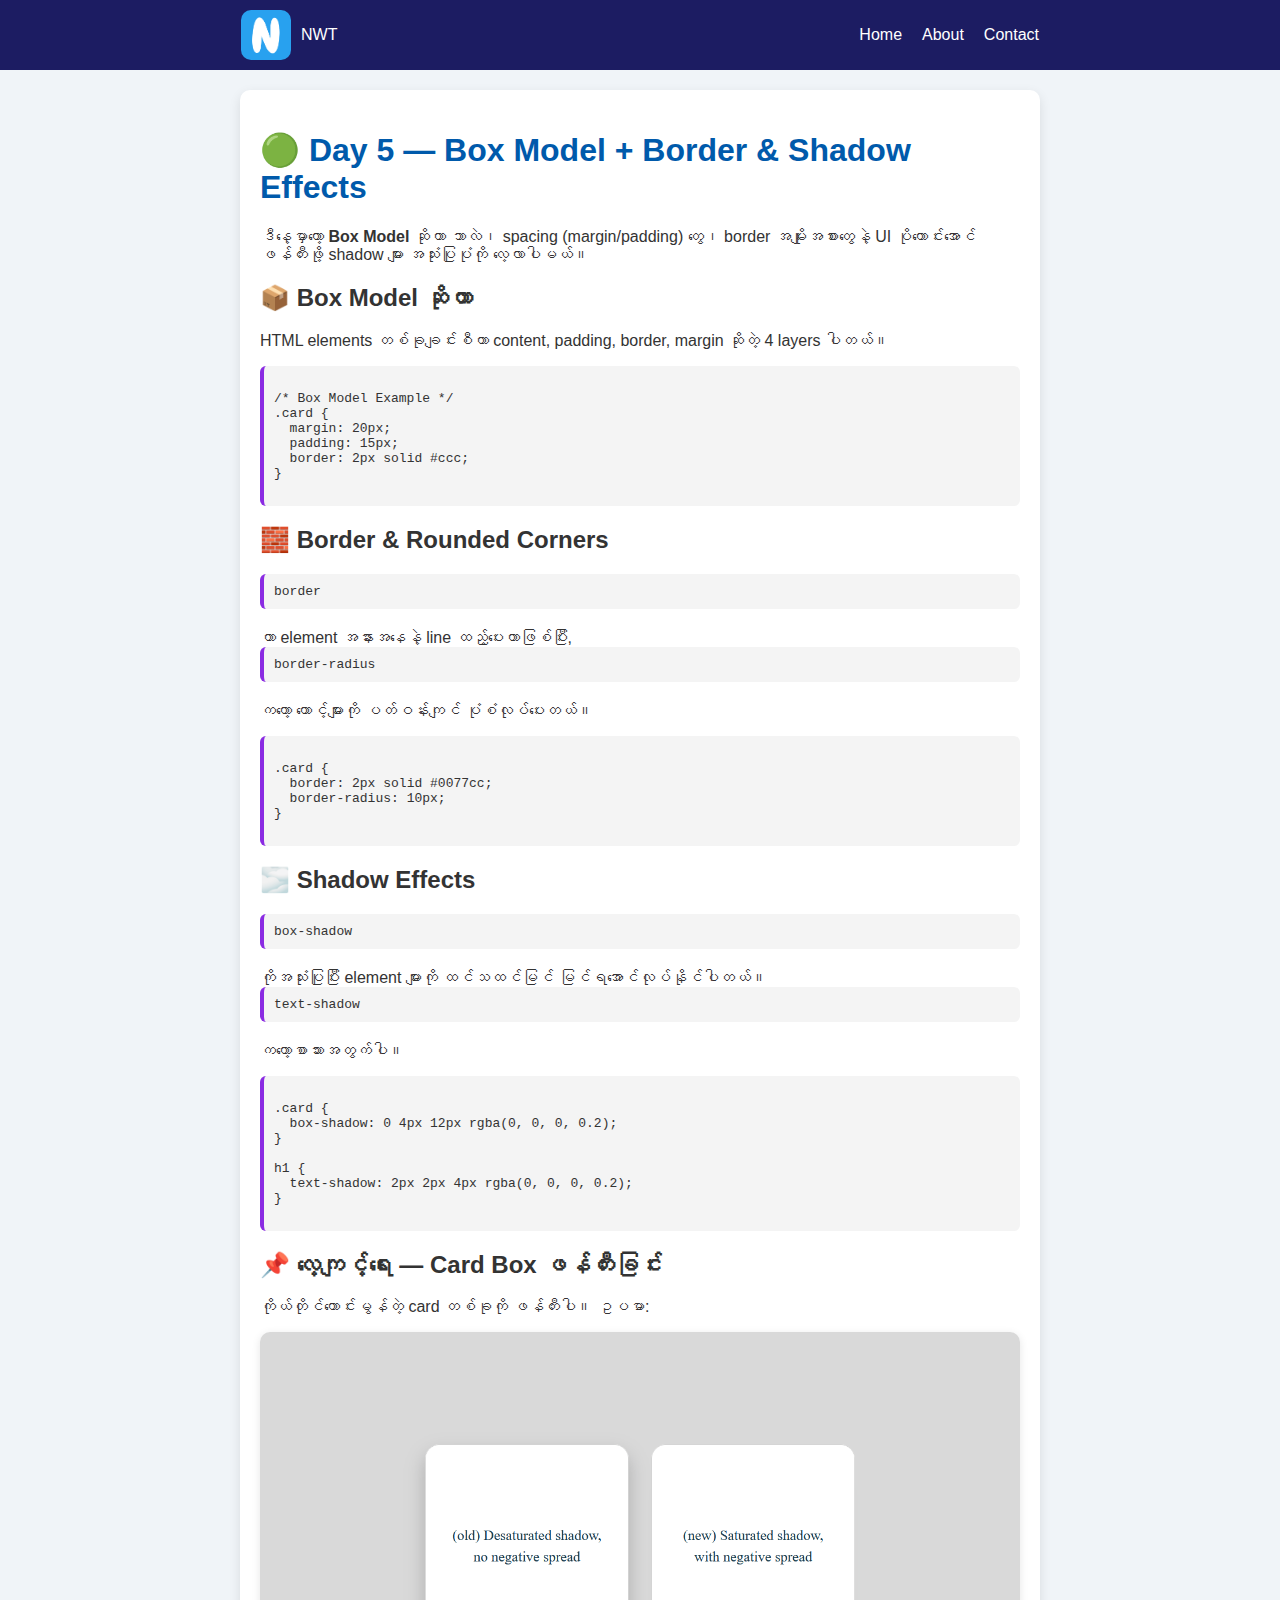
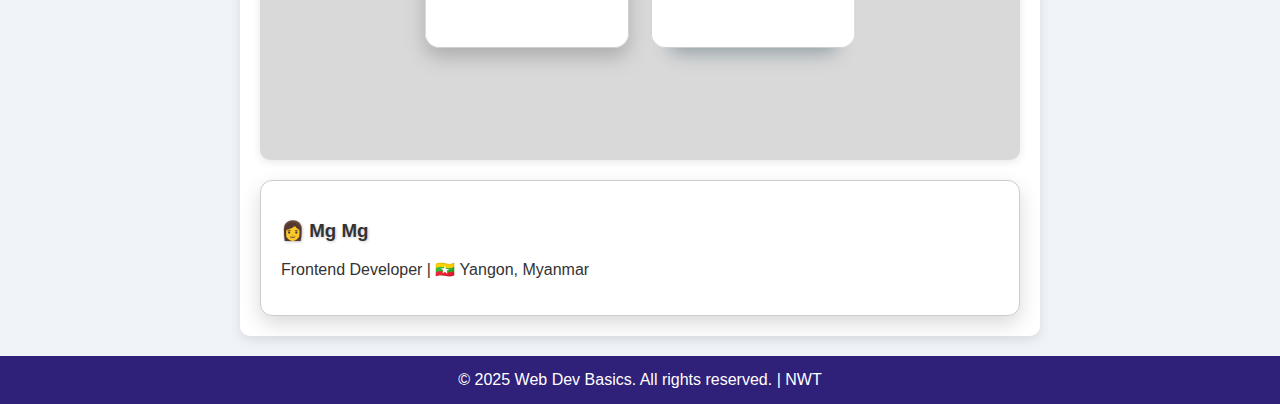
<file: Day_5/index.html>
<!DOCTYPE html>
<html lang="my">
<head>
  <meta charset="UTF-8" />
  <meta name="viewport" content="width=device-width, initial-scale=1.0" />
  <title>Day 5: Box Model + Border & Shadow</title>
  <link rel="shortcut icon" href="./N_logo.png" type="image/x-icon" />
  <style>
    * {
      box-sizing: border-box;
    }
    body {
      font-family: Arial, sans-serif;
      background-color: #f0f4f8;
      margin: 0;
      padding: 0;
      color: #333;
    }
    .navbar {
      padding: 10px;
      display: flex;
      justify-content: space-around;
      align-items: center;
      background-color: rgb(28, 28, 98);
    }
    .navbar .logo {
      display: flex;
      align-items: center;
      color: white;
      text-decoration: none;
    }
    .navbar .logo img {
      margin-right: 10px;
      width: 50px;
      border-radius: 10px;
    }
    .navbar .nav-links {
      list-style: none;
      display: flex;
    }
    .navbar .nav-links li {
      margin-left: 20px;
    }
    .navbar .nav-links a {
      color: white;
      text-decoration: none;
    }
    .navbar .nav-links a:hover {
      color: rgb(254, 178, 78);
    }
    .container {
      max-width: 800px;
      margin: 20px auto;
      padding: 20px;
      background: white;
      border-radius: 10px;
      box-shadow: 0 4px 12px rgba(0, 0, 0, 0.1);
    }
    h1 {
      color: #005aab;
    }
    code {
      background: #f4f4f4;
      padding: 10px;
      display: block;
      border-left: 4px solid blueviolet;
      border-radius: 6px;
      margin-bottom: 20px;
      white-space: pre-wrap;
    }
    .card-example {
      border: 1px solid #ccc;
      padding: 20px;
      border-radius: 12px;
      box-shadow: 0 8px 20px rgba(0, 0, 0, 0.15);
      background-color: #fff;
      margin-top: 20px;
    }
    .card-example h3 {
      text-shadow: 1px 1px 3px rgba(0, 0, 0, 0.2);
    }
    footer {
      background-color: #2f207a;
      color: white;
      text-align: center;
      padding: 15px;
    }
    @media (max-width: 768px) {
      .container {
        margin: 10px;
      }
    }
  </style>
</head>
<body>
  <nav class="navbar">
    <a href="#" class="logo">
      <img src="./N_logo.png" alt="NWT" />
      <span>NWT</span>
    </a>
    <ul class="nav-links">
      <li><a href="#">Home</a></li>
      <li><a href="#">About</a></li>
      <li><a href="#">Contact</a></li>
    </ul>
  </nav>

  <div class="container">
    <h1>🟢 Day 5 — Box Model + Border & Shadow Effects</h1>
    <p>ဒီနေ့မှာတော့ <strong>Box Model</strong> ဆိုတာ ဘာလဲ၊ spacing (margin/padding) တွေ၊ border အမျိုးအစားတွေနဲ့ UI ပိုကောင်းအောင်ဖန်တီးဖို့ shadow များ အသုံးပြုပုံကို လေ့လာပါမယ်။</p>

    <h2>📦 Box Model ဆိုတာ</h2>
    <p>HTML elements တစ်ခုချင်းစီဟာ content, padding, border, margin ဆိုတဲ့ 4 layers ပါတယ်။</p>
    <code>
/* Box Model Example */
.card {
  margin: 20px;
  padding: 15px;
  border: 2px solid #ccc;
}
    </code>

    <h2>🧱 Border & Rounded Corners</h2>
    <p><code>border</code> ဟာ element အနားအနေနဲ့ line ထည့်ပေးတာဖြစ်ပြီး, <code>border-radius</code> ကတော့ ထောင့်များကို ပတ်ဝန်းကျင် ပုံစံလုပ်ပေးတယ်။</p>
    <code>
.card {
  border: 2px solid #0077cc;
  border-radius: 10px;
}
    </code>

    <h2>🌫️ Shadow Effects</h2>
    <p><code>box-shadow</code> ကိုအသုံးပြုပြီး element များကို ထင်သထင်မြင် မြင်ရအောင်လုပ်နိုင်ပါတယ်။ <code>text-shadow</code> ကတော့စာသားအတွက်ပါ။</p>
    <code>
.card {
  box-shadow: 0 4px 12px rgba(0, 0, 0, 0.2);
}

h1 {
  text-shadow: 2px 2px 4px rgba(0, 0, 0, 0.2);
}
    </code>

    <h2>📌 လေ့ကျင့်ရေး — Card Box ဖန်တီးခြင်း</h2>
    <p>ကိုယ်တိုင်ကောင်းမွန်တဲ့ card တစ်ခုကို ဖန်တီးပါ။ ဥပမာ:</p>
    <div class="example">
      <img src="./img/card_example.png" alt="Card Example Preview" style="width:100%;display:block;margin-bottom:10px;border-radius:10px;box-shadow:0 2px 8px rgba(0,0,0,0.1);" />
      <div class="card-example">
        <h3>👩 Mg Mg</h3>
        <p>Frontend Developer | 🇲🇲 Yangon, Myanmar</p>
      </div>
    </div>
  </div>

  <footer>
    © 2025 Web Dev Basics. All rights reserved. | NWT
  </footer>
</body>
</html>
</file>
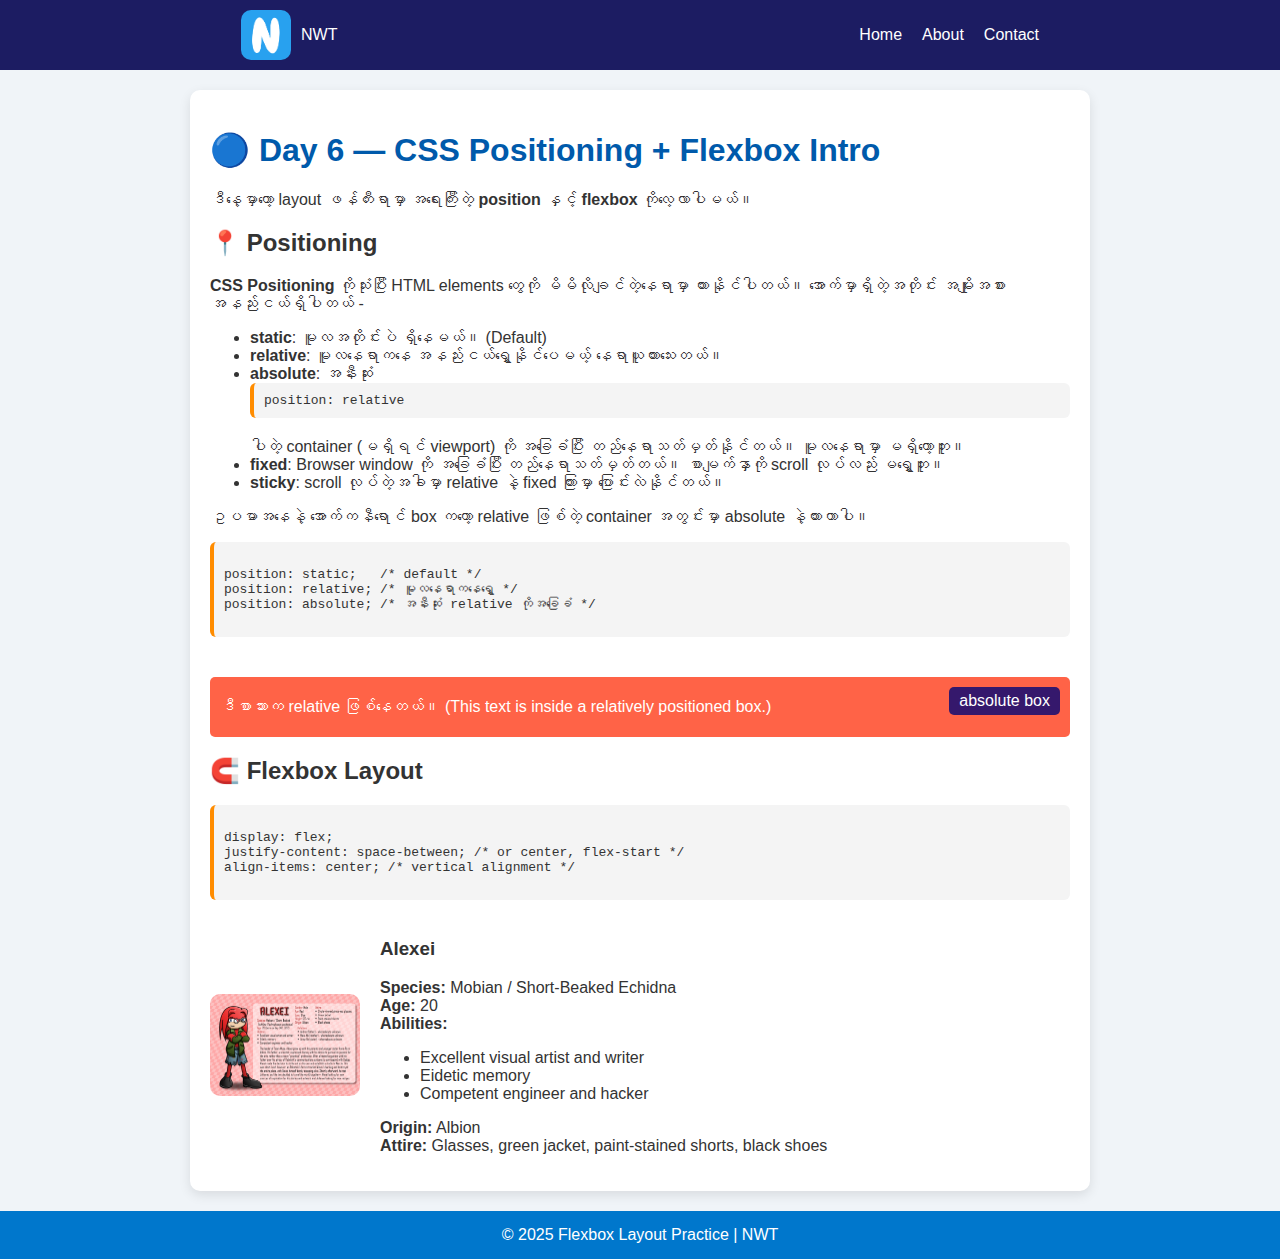
<file: Day_6/index.html>
<!DOCTYPE html>
<html lang="my">
<head>
  <meta charset="UTF-8" />
  <meta name="viewport" content="width=device-width, initial-scale=1.0" />
  <title>Day 6: CSS Positioning & Flexbox</title>
  <link rel="shortcut icon" href="./N_logo.png" type="image/x-icon" />
  <style>
    * {
      box-sizing: border-box;
    }
    body {
      font-family: Arial, sans-serif;
      background-color: #f0f4f8;
      margin: 0;
      padding: 0;
      color: #333;
    }
    .navbar {
      padding: 10px;
      display: flex;
      justify-content: space-around;
      align-items: center;
      background-color: rgb(28, 28, 98);
    }
    .navbar .logo {
      display: flex;
      align-items: center;
      color: white;
      text-decoration: none;
    }
    .navbar .logo img {
      margin-right: 10px;
      width: 50px;
      border-radius: 10px;
    }
    .navbar .nav-links {
      list-style: none;
      display: flex;
    }
    .navbar .nav-links li {
      margin-left: 20px;
    }
    .navbar .nav-links a {
      color: white;
      text-decoration: none;
      transition: 0.3s ease;
    }
    .navbar .nav-links a:hover {
      color: rgb(254, 178, 78);
    }
    .container {
      max-width: 900px;
      margin: 20px auto;
      padding: 20px;
      background: white;
      border-radius: 10px;
      box-shadow: 0 4px 12px rgba(0, 0, 0, 0.1);
    }
    h1 {
      color: #005aab;
    }
    code {
      background: #f4f4f4;
      padding: 10px;
      display: block;
      border-left: 4px solid darkorange;
      border-radius: 6px;
      margin-bottom: 20px;
      white-space: pre-wrap;
    }
    .bio-flexbox {
      display: flex;
      align-items: center;
      gap: 20px;
      max-width: 100%;
    }
    .bio-flexbox img {
      width: 150px;
      border-radius: 10px;
    }
    .bio-flexbox .text {
      flex: 1;
    }
    .position-demo {
      position: relative;
      margin-top: 40px;
      background: tomato;
      color: white;
      padding: 5px 10px;
      border-radius: 5px;
    }
    .absolute-box {
      position: absolute;
      top: 10px;
      right: 10px;
      background: rgb(53, 24, 108);
      color: white;
      padding: 5px 10px;
      border-radius: 5px;
    }
    footer {
      background-color: #0077cc;
      color: white;
      text-align: center;
      padding: 15px;
    }
    @media (max-width: 768px) {
      .bio-flexbox {
        flex-direction: column;
        text-align: center;
      }
      .bio-flexbox img {
        width: 100px;
      }
    }
  </style>
</head>
<body>
  <nav class="navbar">
    <a href="#" class="logo">
      <img src="./N_logo.png" alt="NWT" />
      <span>NWT</span>
    </a>
    <ul class="nav-links">
      <li><a href="#">Home</a></li>
      <li><a href="#">About</a></li>
      <li><a href="#">Contact</a></li>
    </ul>
  </nav>

  <div class="container">
    <h1>🔵 Day 6 — CSS Positioning + Flexbox Intro</h1>
    <p>ဒီနေ့မှာတော့ layout ဖန်တီးရာမှာ အရေးကြီးတဲ့ <strong>position</strong> နှင့် <strong>flexbox</strong> ကိုလေ့လာပါမယ်။</p>

    <h2>📍 Positioning</h2>
    <p>
      <strong>CSS Positioning</strong> ကိုသုံးပြီး HTML elements တွေကို မိမိလိုချင်တဲ့နေရာမှာ ထားနိုင်ပါတယ်။ အောက်မှာရှိတဲ့အတိုင်း အမျိုးအစားအနည်းငယ်ရှိပါတယ် -
      <ul>
        <li><strong>static</strong>: မူလအတိုင်းပဲ ရှိနေမယ်။ (Default)</li>
        <li><strong>relative</strong>: မူလနေရာကနေ အနည်းငယ်ရွှေ့နိုင်ပေမယ့် နေရာယူထားသေးတယ်။</li>
        <li><strong>absolute</strong>: အနီးဆုံး <code>position: relative</code> ပါတဲ့ container (မရှိရင် viewport) ကို အခြေခံပြီး တည်နေရာသတ်မှတ်နိုင်တယ်။ မူလနေရာမှာ မရှိတော့ဘူး။</li>
        <li><strong>fixed</strong>: Browser window ကို အခြေခံပြီး တည်နေရာသတ်မှတ်တယ်။ စာမျက်နှာကို scroll လုပ်လည်း မရွှေ့ဘူး။</li>
        <li><strong>sticky</strong>: scroll လုပ်တဲ့အခါမှာ relative နဲ့ fixed ကြားမှာ ပြောင်းလဲနိုင်တယ်။</li>
      </ul>
      ဥပမာအနေနဲ့ အောက်ကနီရောင် box ကတော့ relative ဖြစ်တဲ့ container အတွင်းမှာ absolute နဲ့ထားတာပါ။
    </p>
    <code>
position: static;   /* default */
position: relative; /* မူလနေရာကနေရွှေ့ */
position: absolute; /* အနီးဆုံး relative ကိုအခြေခံ */
    </code>
    <div class="position-demo">
      <p>ဒီစာသားက relative ဖြစ်နေတယ်။ (This text is inside a relatively positioned box.)</p>
      <div class="absolute-box">absolute box</div>
    </div>

    <h2>🧲 Flexbox Layout</h2>
    <code>
display: flex;
justify-content: space-between; /* or center, flex-start */
align-items: center; /* vertical alignment */
    </code>

    <div class="bio-flexbox">
      <img src="./bio.png" alt="Alexei the Cartoon Character" />
      <div class="text">
        <h3>Alexei</h3>
        <p>
          <strong>Species:</strong> Mobian / Short-Beaked Echidna<br>
          <strong>Age:</strong> 20<br>
          <strong>Abilities:</strong>
          <ul>
            <li>Excellent visual artist and writer</li>
            <li>Eidetic memory</li>
            <li>Competent engineer and hacker</li>
          </ul>
          <strong>Origin:</strong> Albion<br>
          <strong>Attire:</strong> Glasses, green jacket, paint-stained shorts, black shoes
        </p>
      </div>
    </div>
  </div>

  <footer>
    © 2025 Flexbox Layout Practice | NWT
  </footer>
</body>
</html>
</file>
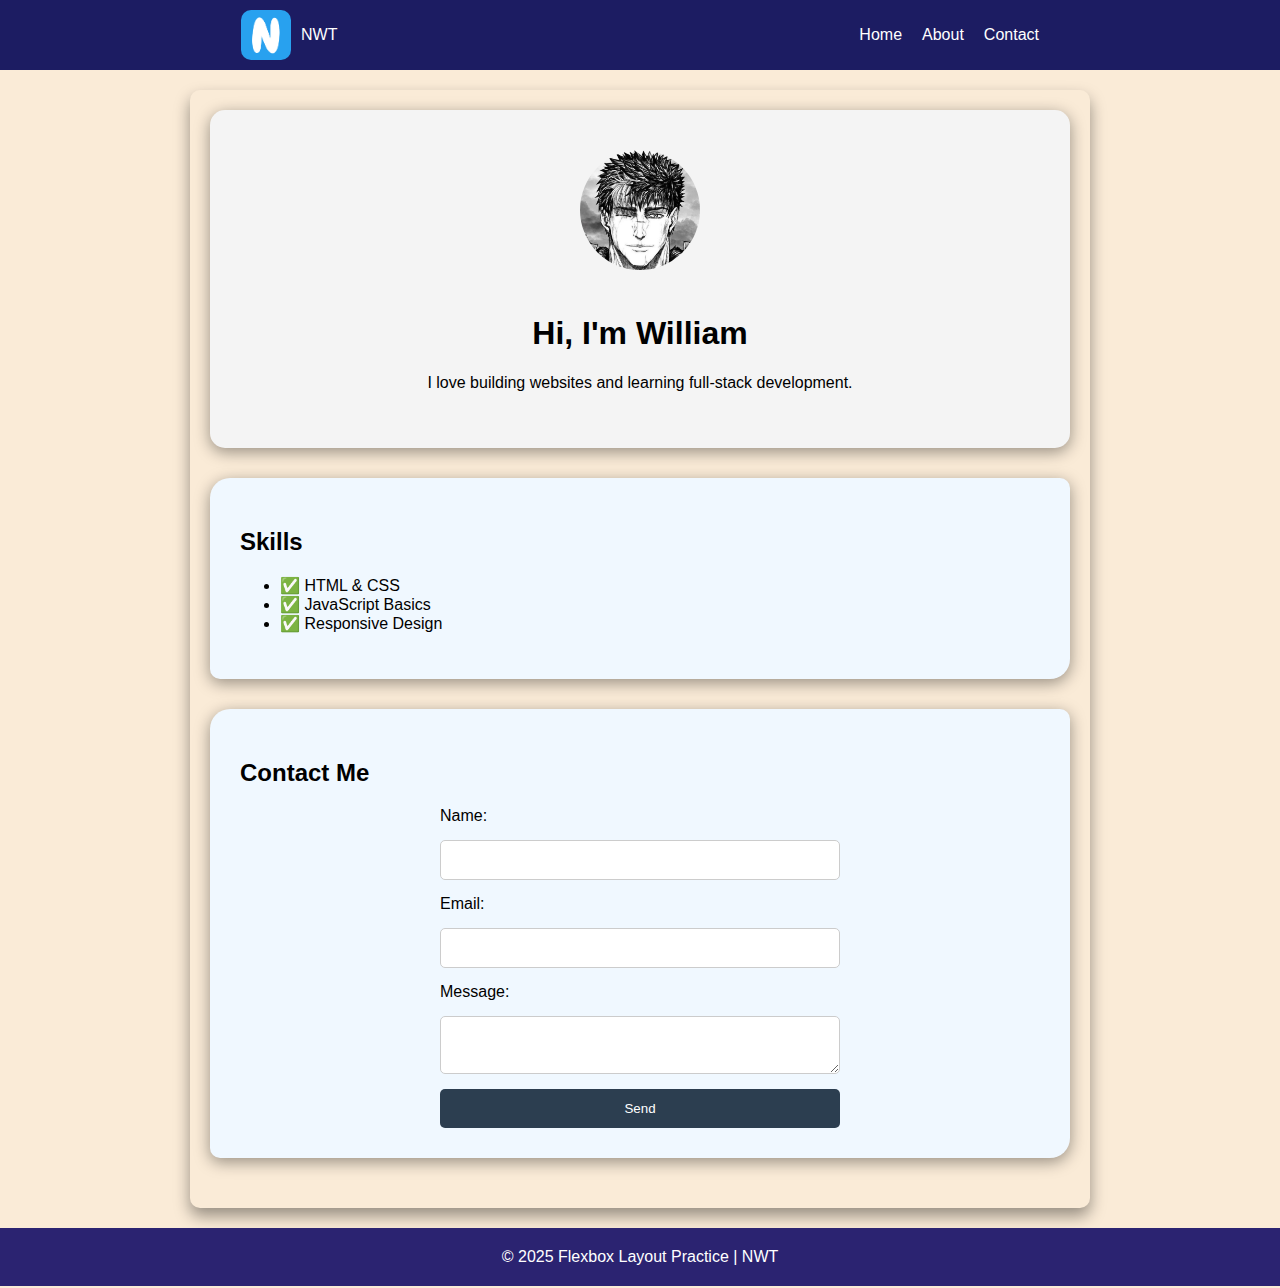
<file: Day_8/index.html>
<!DOCTYPE html>
<html lang="en">
  <head>
    <meta charset="UTF-8" />
    <meta name="viewport" content="width=device-width, initial-scale=1.0" />
    <title>Day - 8 - reuse everything - Personal website</title>
    <link rel="stylesheet" href="style.css" />
    <link rel="shortcut icon" href="./img/N_logo.png" type="image/x-icon">
  </head>
  <body>
    <nav class="navbar">
      <a href="#" class="logo">
        <img src="./img/N_logo.png" alt="NWT" />
        <span>NWT</span>
      </a>
      <ul class="nav-links">
        <li><a href="#">Home</a></li>
        <li><a href="#">About</a></li>
        <li><a href="#">Contact</a></li>
      </ul>
    </nav>

    <div class="container">
      <header id="about">
        <img src="./img/NyeinPf.jpg" alt="My photo" />
        <h1>Hi, I'm William</h1>
        <p>I love building websites and learning full-stack development.</p>
      </header>

      <section id="skills">
        <h2>Skills</h2>
        <ul>
          <li>✅ HTML & CSS</li>
          <li>✅ JavaScript Basics</li>
          <li>✅ Responsive Design</li>
        </ul>
      </section>

      <section id="contact">
        <h2>Contact Me</h2>
        <form>
          <label>Name:</label>
          <input type="text" required />

          <label>Email:</label>
          <input type="email" required />

          <label>Message:</label>
          <textarea required></textarea>

          <button type="submit">Send</button>
        </form>
      </section>
    </div>

    <footer>
    © 2025 Flexbox Layout Practice | NWT
  </footer>
  </body>
</html>
</file>
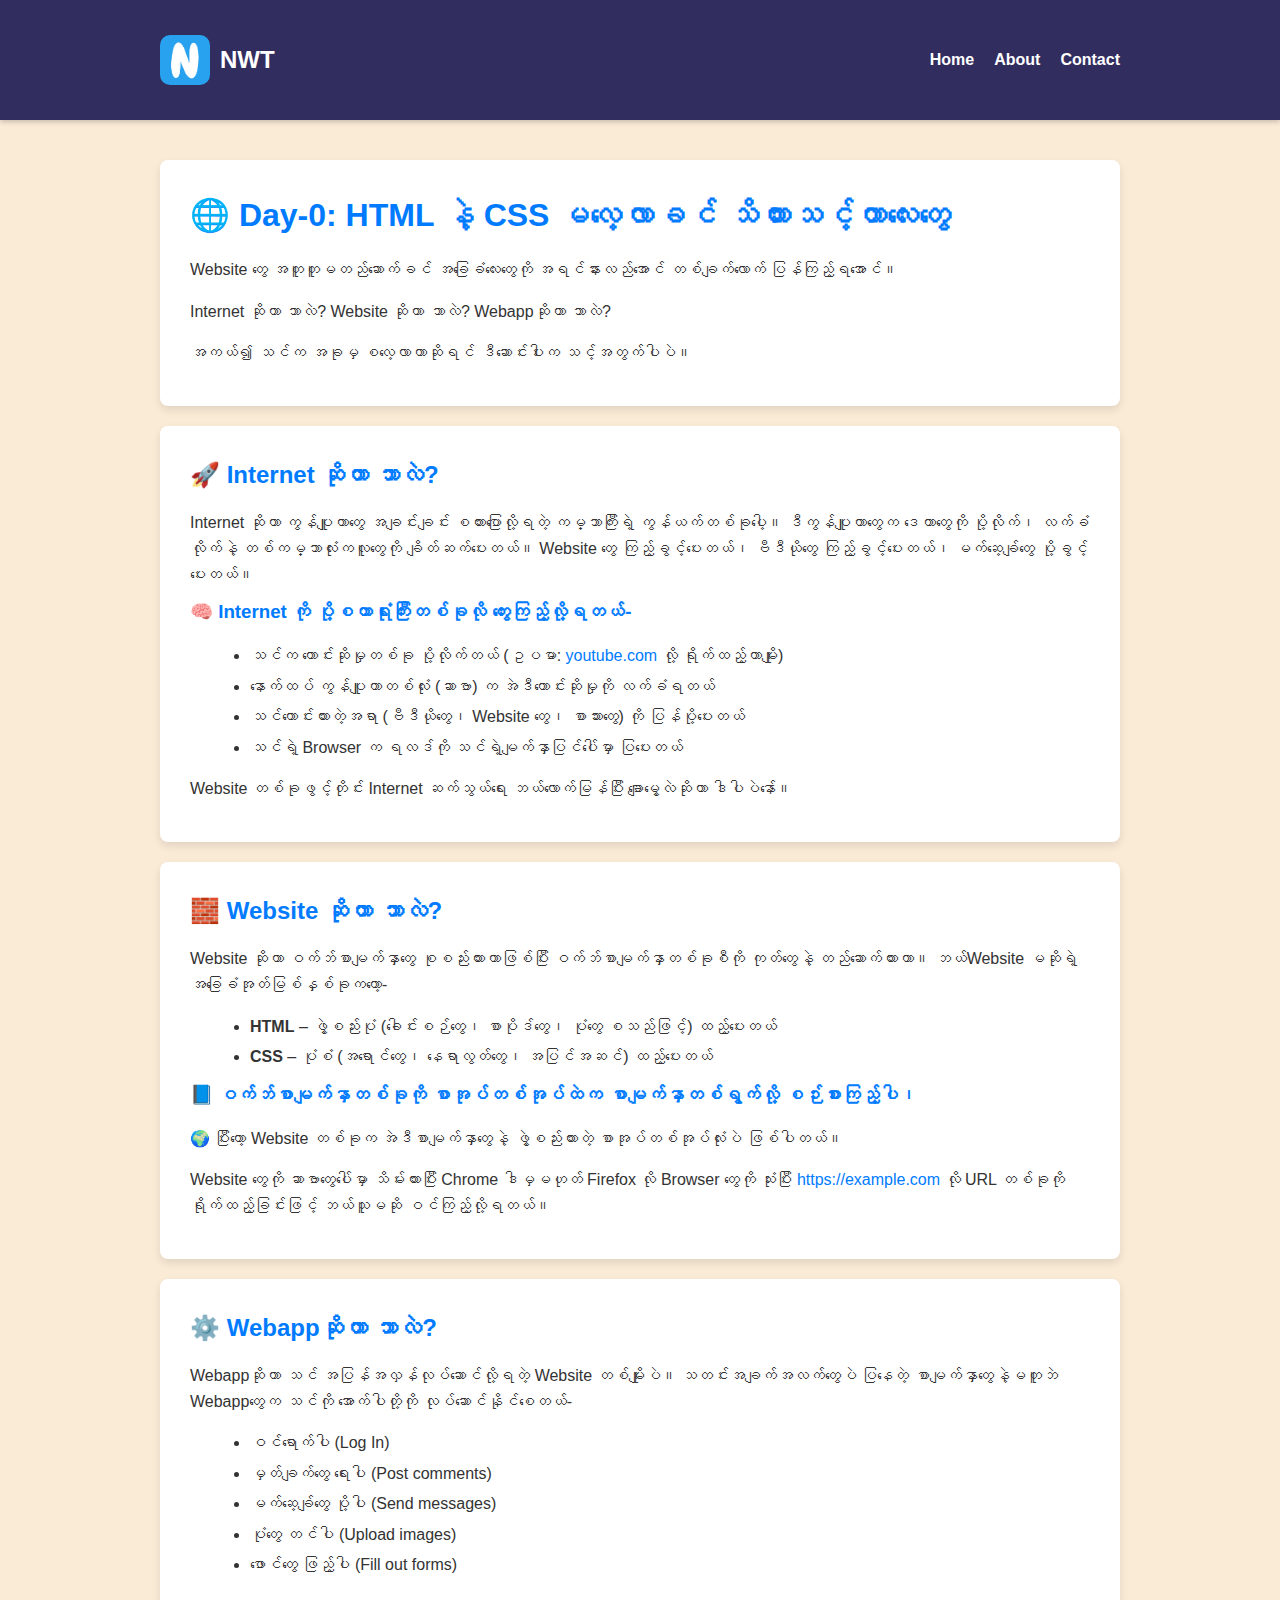
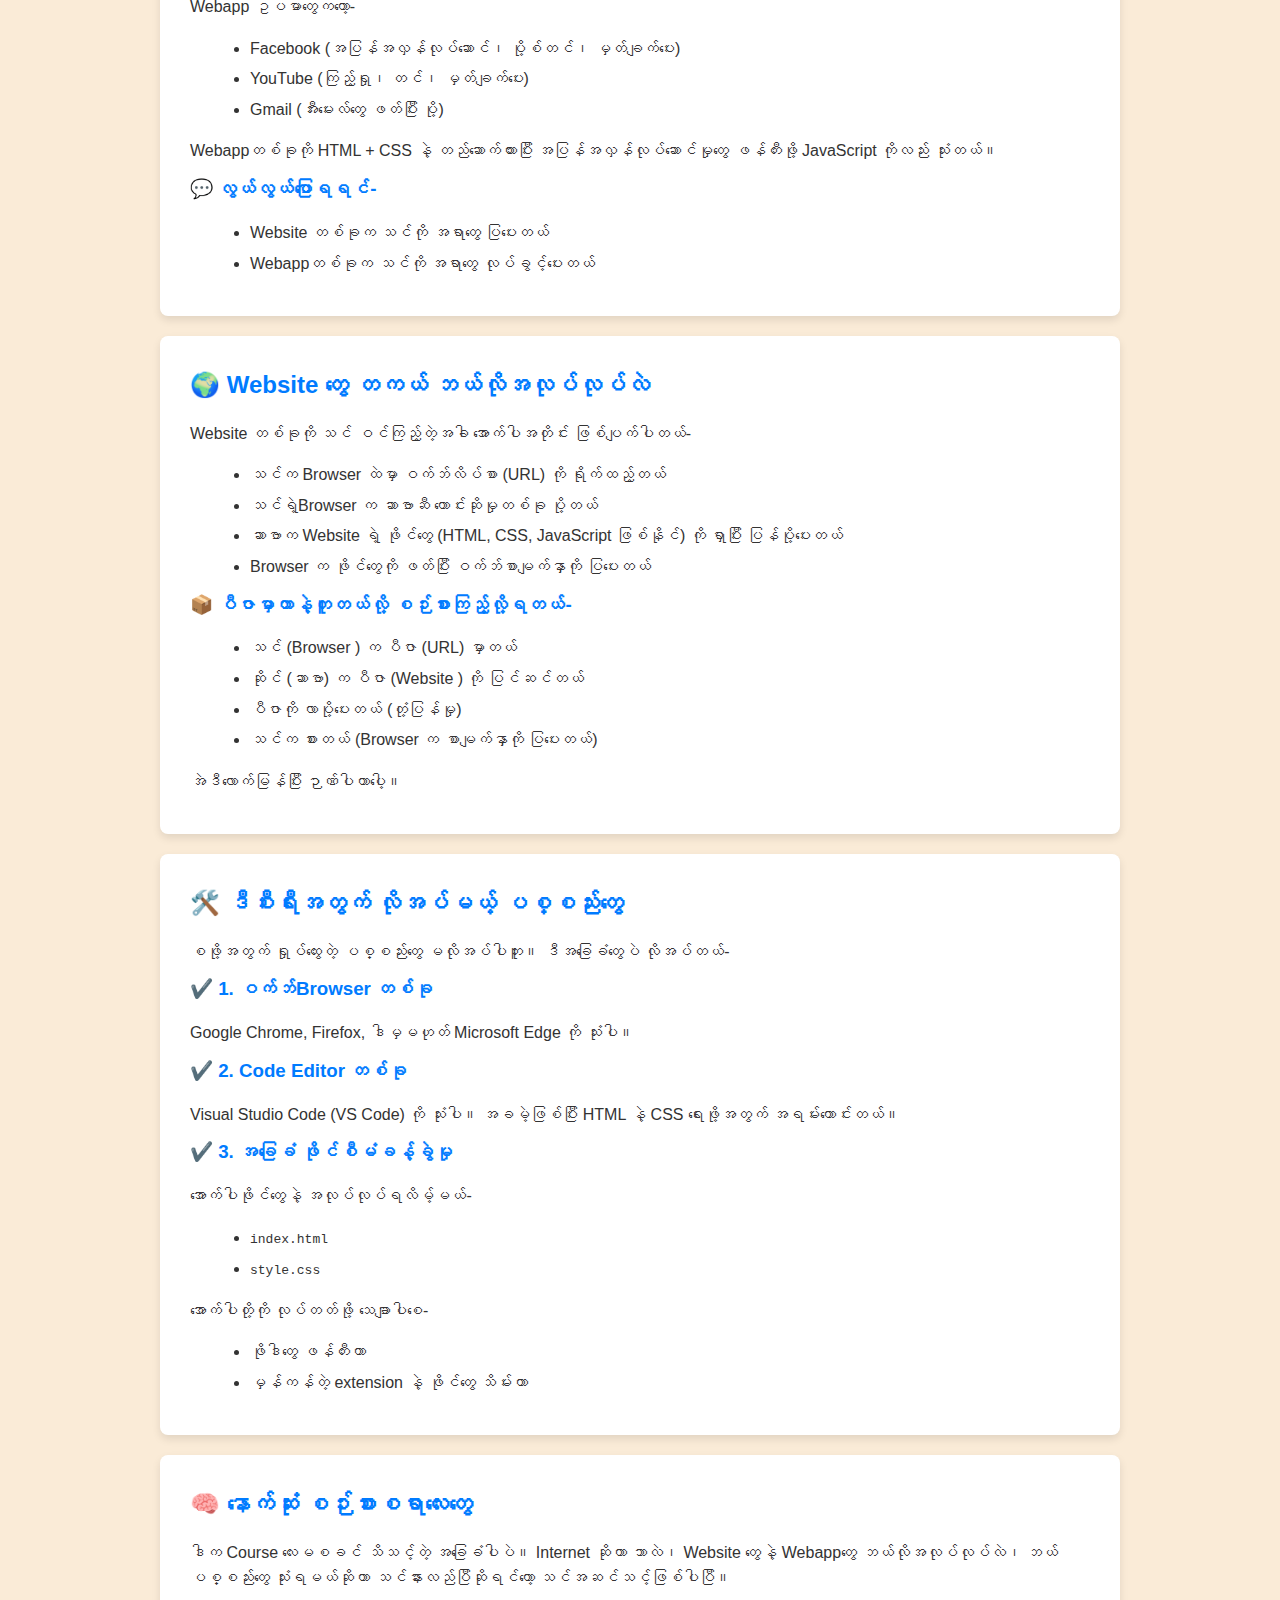
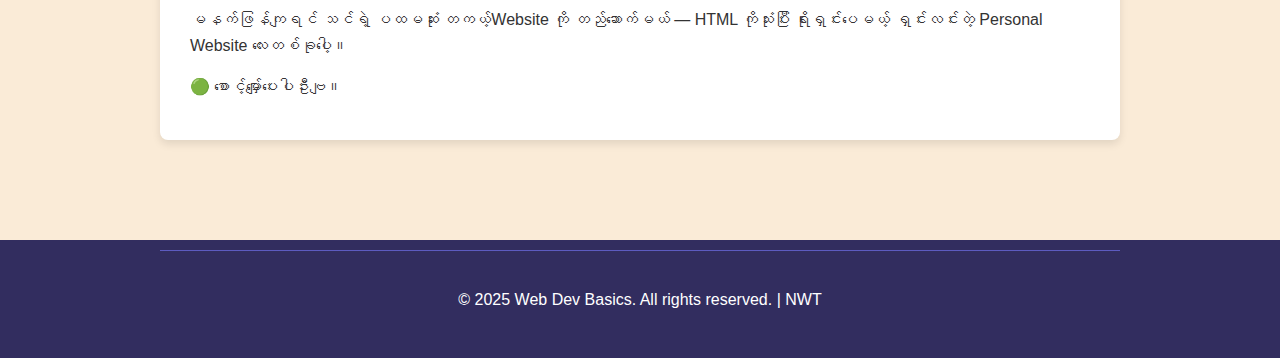
<file: Day_0/day_0.html>
<!DOCTYPE html>
<html lang="my">
<head>
    <meta charset="UTF-8">
    <meta name="viewport" content="width=device-width, initial-scale=1.0">
    <title>Day-0: HTML နဲ့ CSS မလေ့လာခင် သိထားသင့်တာလေးတွေ</title>
    <link rel="shortcut icon" href="./N_logo.png" type="image/x-icon">
    <style>
        /* General Body Styles */
        body {
            font-family: Arial, sans-serif;
            margin: 0;
            padding: 0;
            background-color:antiquewhite;
            color: #333;
            line-height: 1.6;
        }

        /* Container for Centering Content */
        .container {
            width: 90%;
            max-width: 960px;
            margin: 0 auto;
            padding: 20px 0;
        }

        /* Navigation Bar */
        .navbar {
            background-color: #070445d2;
            color: #fff;
            padding: 15px 0;
            box-shadow: 0 2px 5px rgba(0,0,0,0.2);
        }

        .navbar .container {
            display: flex;
            justify-content: space-between;
            align-items: center;
        }

        .navbar .logo {
            color: #fff;
            text-decoration: none;
            font-size: 24px;
            font-weight: bold;
            display: flex;
            justify-content: center;
            align-items: center;
        }

        .navbar .nav-links {
            list-style: none;
            margin: 0;
            padding: 0;
            display: flex;
        }

        .navbar .nav-links li {
            margin-left: 20px;
        }

        .navbar .nav-links a {
            color: #fff;
            text-decoration: none;
            font-weight: bold;
            transition: color 0.3s ease;
        }

        .navbar .nav-links a:hover {
            color: #007bff;
        }

        /* Main Content Area */
        .main-content {
            padding: 40px 0;
        }

        /* Content Boxes */
        .content-box {
            background-color: #fff;
            border-radius: 8px;
            box-shadow: 0 4px 8px rgba(0,0,0,0.1);
            padding: 30px;
            margin-bottom: 20px;
            transition: 0.5s ease;
        }

        .content-box:hover {
            transform: scale(1.05);
        }

        .content-box h1,
        .content-box h2,
        .content-box h3 {
            color: #007bff;
            margin-top: 0;
            margin-bottom: 15px;
        }

        .content-box p {
            margin-bottom: 10px;
        }

        .content-box ul {
            list-style-type: disc;
            margin-left: 20px;
            margin-bottom: 10px;
        }

        .content-box ul li {
            margin-bottom: 5px;
        }

        .content-box a {
            color: #007bff;
            text-decoration: none;
        }

        .content-box a:hover {
            text-decoration: underline;
        }

        /* Footer */
        .footer {
            background-color: #070445d2;
            color: #fff;
            text-align: center;
            padding: 10px 0;
            margin-top: 40px;
        }

        .footer .container {
            border-top: 1px solid #5d5bc0;
            padding-top: 20px;
        }
    </style>
</head>
<body>
    <nav class="navbar">
        <div class="container">
            <a href="#" class="logo">
                <img src="./N_logo.png" style="width: 50px; border-radius: 10px; margin-right: 10px;" alt=""> NWT
            </a>
            <ul class="nav-links">
                <li><a href="#">Home</a></li>
                <li><a href="#">About</a></li>
                <li><a href="#">Contact</a></li>
            </ul>
        </div>
    </nav>

    <div class="main-content container">
        <div class="content-box">
            <h1>🌐 Day-0: HTML နဲ့ CSS မလေ့လာခင် သိထားသင့်တာလေးတွေ</h1>
            <p>Website တွေ အတူတူမတည်ဆောက်ခင် အခြေခံလေးတွေကို အရင်နားလည်အောင် တစ်ချက်လောက် ပြန်ကြည့်ရအောင်။</p>
            <p>Internet ဆိုတာ ဘာလဲ? Website ဆိုတာ ဘာလဲ? Webappဆိုတာ ဘာလဲ?</p>
            <p>အကယ်၍ သင်က အခုမှ စလေ့လာတာဆိုရင် ဒီဆောင်းပါးက သင့်အတွက်ပါပဲ။</p>
        </div>

        <div class="content-box">
            <h2>🚀 Internet ဆိုတာ ဘာလဲ?</h2>
            <p>Internet ဆိုတာ ကွန်ပျူတာတွေ အချင်းချင်း စကားပြောလို့ရတဲ့ ကမ္ဘာကြီးရဲ့ ကွန်ယက်တစ်ခုပေါ့။ ဒီကွန်ပျူတာတွေက ဒေတာတွေကို ပို့လိုက်၊ လက်ခံလိုက်နဲ့ တစ်ကမ္ဘာလုံးကလူတွေကို ချိတ်ဆက်ပေးတယ်။ Website တွေ ကြည့်ခွင့်ပေးတယ်၊ ဗီဒီယိုတွေ ကြည့်ခွင့်ပေးတယ်၊ မက်ဆေ့ခ်ျတွေ ပို့ခွင့်ပေးတယ်။</p>
            <h3>🧠 Internet ကို ပို့စတာရုံးကြီးတစ်ခုလို တွေးကြည့်လို့ရတယ်-</h3>
            <ul>
                <li>သင်က တောင်းဆိုမှုတစ်ခု ပို့လိုက်တယ် (ဥပမာ: <a href="youtube.com" target="_blank">youtube.com</a> လို့ ရိုက်ထည့်တာမျိုး)</li>
                <li>နောက်ထပ် ကွန်ပျူတာတစ်လုံး (ဆာဗာ) က အဲဒီတောင်းဆိုမှုကို လက်ခံရတယ်</li>
                <li>သင်တောင်းထားတဲ့အရာ (ဗီဒီယိုတွေ၊ Website တွေ၊ စာသားတွေ) ကို ပြန်ပို့ပေးတယ်</li>
                <li>သင်ရဲ့ Browser က ရလဒ်ကို သင်ရဲ့မျက်နှာပြင်ပေါ်မှာ ပြပေးတယ်</li>
            </ul>
            <p>Website တစ်ခုဖွင့်တိုင်း Internet ဆက်သွယ်ရေး ဘယ်လောက်မြန်ပြီး ချောမွေ့လဲဆိုတာ ဒါပါပဲနော်။</p>
        </div>

        <div class="content-box">
            <h2>🧱 Website ဆိုတာ ဘာလဲ?</h2>
            <p>Website ဆိုတာ ဝက်ဘ်စာမျက်နှာတွေ စုစည်းထားတာဖြစ်ပြီး ဝက်ဘ်စာမျက်နှာတစ်ခုစီကို ကုတ်တွေနဲ့ တည်ဆောက်ထားတာ။ ဘယ်Website မဆိုရဲ့ အခြေခံအုတ်မြစ်နှစ်ခုကတော့-</p>
            <ul>
                <li><strong>HTML</strong> – ဖွဲ့စည်းပုံ (ခေါင်းစဉ်တွေ၊ စာပိုဒ်တွေ၊ ပုံတွေ စသည်ဖြင့်) ထည့်ပေးတယ်</li>
                <li><strong>CSS</strong> – ပုံစံ (အရောင်တွေ၊ နေရာလွတ်တွေ၊ အပြင်အဆင်) ထည့်ပေးတယ်</li>
            </ul>
            <h3>📘 ဝက်ဘ်စာမျက်နှာတစ်ခုကို စာအုပ်တစ်အုပ်ထဲက စာမျက်နှာတစ်ရွက်လို့ စဉ်းစားကြည့်ပါ၊</h3>
            <p>🌍 ပြီးတော့ Website တစ်ခုက အဲဒီစာမျက်နှာတွေနဲ့ ဖွဲ့စည်းထားတဲ့ စာအုပ်တစ်အုပ်လုံးပဲ ဖြစ်ပါတယ်။</p>
            <p>Website တွေကို ဆာဗာတွေပေါ်မှာ သိမ်းထားပြီး Chrome ဒါမှမဟုတ် Firefox လို Browser တွေကို သုံးပြီး <a href="https://example.com" target="_blank">https://example.com</a> လို URL တစ်ခုကို ရိုက်ထည့်ခြင်းဖြင့် ဘယ်သူမဆို ဝင်ကြည့်လို့ရတယ်။</p>
        </div>

        <div class="content-box">
            <h2>⚙️ Webappဆိုတာ ဘာလဲ?</h2>
            <p>Webappဆိုတာ သင် အပြန်အလှန်လုပ်ဆောင်လို့ရတဲ့ Website တစ်မျိုးပဲ။ သတင်းအချက်အလက်တွေပဲ ပြနေတဲ့ စာမျက်နှာတွေနဲ့မတူဘဲ Webappတွေက သင်ကို အောက်ပါတို့ကို လုပ်ဆောင်နိုင်စေတယ်-</p>
            <ul>
                <li>ဝင်ရောက်ပါ (Log In)</li>
                <li>မှတ်ချက်တွေ ရေးပါ (Post comments)</li>
                <li>မက်ဆေ့ခ်ျတွေ ပို့ပါ (Send messages)</li>
                <li>ပုံတွေ တင်ပါ (Upload images)</li>
                <li>ဖောင်တွေ ဖြည့်ပါ (Fill out forms)</li>
            </ul>
            <p>Webapp ဥပမာတွေကတော့-</p>
            <ul>
                <li>Facebook (အပြန်အလှန်လုပ်ဆောင်၊ ပို့စ်တင်၊ မှတ်ချက်ပေး)</li>
                <li>YouTube (ကြည့်ရှု၊ တင်၊ မှတ်ချက်ပေး)</li>
                <li>Gmail (အီးမေးလ်တွေ ဖတ်ပြီး ပို့)</li>
            </ul>
            <p>Webappတစ်ခုကို HTML + CSS နဲ့ တည်ဆောက်ထားပြီး အပြန်အလှန်လုပ်ဆောင်မှုတွေ ဖန်တီးဖို့ JavaScript ကိုလည်း သုံးတယ်။</p>
            <h3>💬 လွယ်လွယ်ပြောရရင်-</h3>
            <ul>
                <li>Website တစ်ခုက သင်ကို အရာတွေ ပြပေးတယ်</li>
                <li>Webappတစ်ခုက သင်ကို အရာတွေ လုပ်ခွင့်ပေးတယ်</li>
            </ul>
        </div>

        <div class="content-box">
            <h2>🌍 Website တွေ တကယ် ဘယ်လိုအလုပ်လုပ်လဲ</h2>
            <p>Website တစ်ခုကို သင် ဝင်ကြည့်တဲ့အခါ အောက်ပါအတိုင်း ဖြစ်ပျက်ပါတယ်-</p>
            <ul>
                <li>သင်က Browser ထဲမှာ ဝက်ဘ်လိပ်စာ (URL) ကို ရိုက်ထည့်တယ်</li>
                <li>သင်ရဲ့Browser က ဆာဗာဆီ တောင်းဆိုမှုတစ်ခု ပို့တယ်</li>
                <li>ဆာဗာက Website ရဲ့ ဖိုင်တွေ (HTML, CSS, JavaScript ဖြစ်နိုင်) ကို ရှာပြီး ပြန်ပို့ပေးတယ်</li>
                <li>Browser က ဖိုင်တွေကို ဖတ်ပြီး ဝက်ဘ်စာမျက်နှာကို ပြပေးတယ်</li>
            </ul>
            <h3>📦 ပီဇာမှာတာနဲ့တူတယ်လို့ စဉ်းစားကြည့်လို့ရတယ်-</h3>
            <ul>
                <li>သင် (Browser ) က ပီဇာ (URL) မှာတယ်</li>
                <li>ဆိုင် (ဆာဗာ) က ပီဇာ (Website ) ကို ပြင်ဆင်တယ်</li>
                <li>ပီဇာကို လာပို့ပေးတယ် (တုံ့ပြန်မှု)</li>
                <li>သင်က စားတယ် (Browser က စာမျက်နှာကို ပြပေးတယ်)</li>
            </ul>
            <p>အဲဒီလောက်မြန်ပြီး ဉာဏ်ပါတာပေါ့။</p>
        </div>

        <div class="content-box">
            <h2>🛠️ ဒီစီးရီးအတွက် လိုအပ်မယ့် ပစ္စည်းတွေ</h2>
            <p>စဖို့အတွက် ရှုပ်ထွေးတဲ့ ပစ္စည်းတွေ မလိုအပ်ပါဘူး။ ဒီအခြေခံတွေပဲ လိုအပ်တယ်-</p>
            <h3>✔️ 1. ဝက်ဘ်Browser တစ်ခု</h3>
            <p>Google Chrome, Firefox, ဒါမှမဟုတ် Microsoft Edge ကို သုံးပါ။</p>
            <h3>✔️ 2. Code Editor တစ်ခု</h3>
            <p>Visual Studio Code (VS Code) ကို သုံးပါ။ အခမဲ့ဖြစ်ပြီး HTML နဲ့ CSS ရေးဖို့အတွက် အရမ်းကောင်းတယ်။</p>
            <h3>✔️ 3. အခြေခံ ဖိုင်စီမံခန့်ခွဲမှု</h3>
            <p>အောက်ပါဖိုင်တွေနဲ့ အလုပ်လုပ်ရလိမ့်မယ်-</p>
            <ul>
                <li><code>index.html</code></li>
                <li><code>style.css</code></li>
            </ul>
            <p>အောက်ပါတို့ကို လုပ်တတ်ဖို့ သေချာပါစေ-</p>
            <ul>
                <li>ဖိုဒါတွေ ဖန်တီးတာ</li>
                <li>မှန်ကန်တဲ့ extension နဲ့ ဖိုင်တွေ သိမ်းတာ</li>
            </ul>
        </div>

        <div class="content-box">
            <h2>🧠 နောက်ဆုံး စဉ်းစားစရာလေးတွေ</h2>
            <p>ဒါက Course လေးမစခင် သိသင့်တဲ့ အခြေခံပါပဲ။ Internet ဆိုတာ ဘာလဲ၊ Website တွေနဲ့ Webappတွေ ဘယ်လိုအလုပ်လုပ်လဲ၊ ဘယ်ပစ္စည်းတွေ သုံးရမယ်ဆိုတာ သင်နားလည်ပြီဆိုရင်တော့ သင်အဆင်သင့်ဖြစ်ပါပြီ။</p>
            <p>မနက်ဖြန်ကျရင် သင်ရဲ့ ပထမဆုံး တကယ့်Website ကို တည်ဆောက်မယ် — HTML ကိုသုံးပြီး ရိုးရှင်းပေမယ့် ရှင်းလင်းတဲ့ Personal Website လေးတစ်ခုပေါ့။</p>
            <p>🟢 စောင့်မျှော်ပေးပါဦးဗျ။</p>
        </div>
    </div>

    <footer class="footer">
        <div class="container">
            <p>© 2025 Web Dev Basics. All rights reserved. | NWT</p>
        </div>
    </footer>
</body>
</html>
</file>
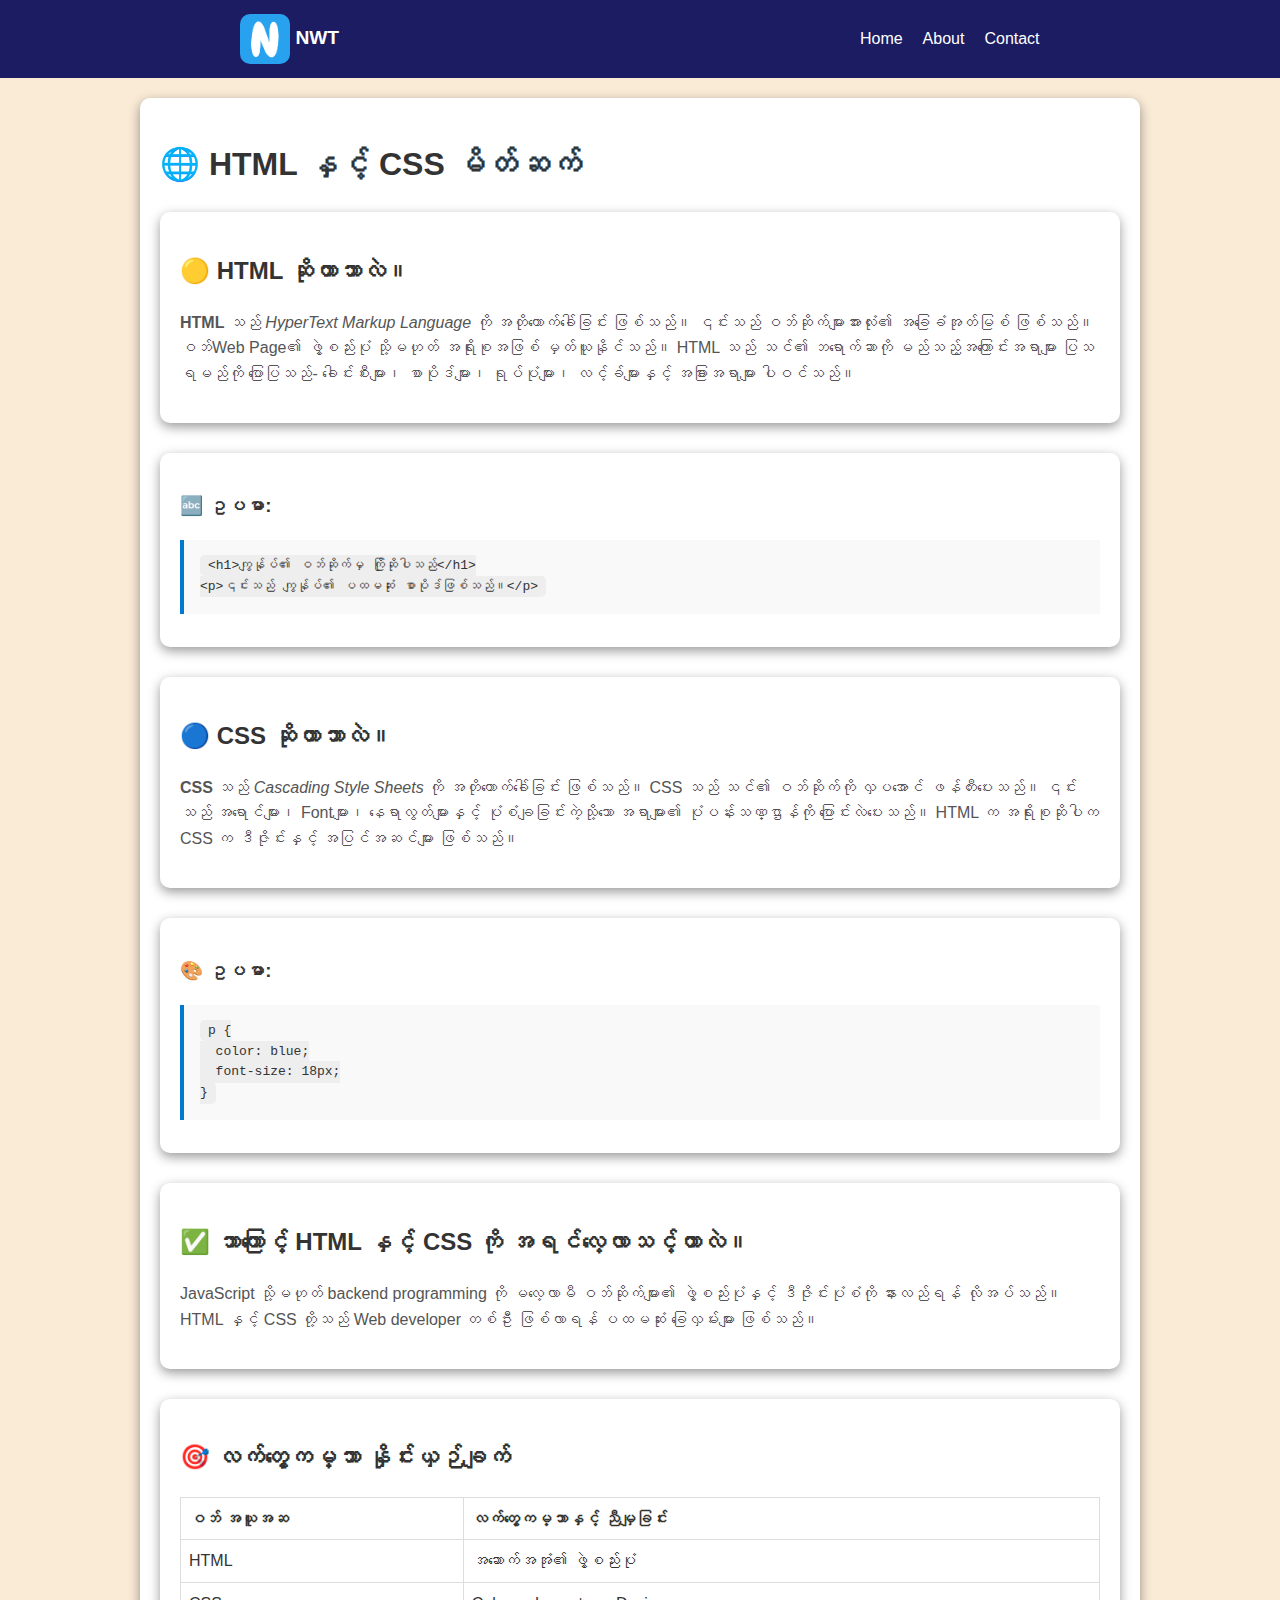
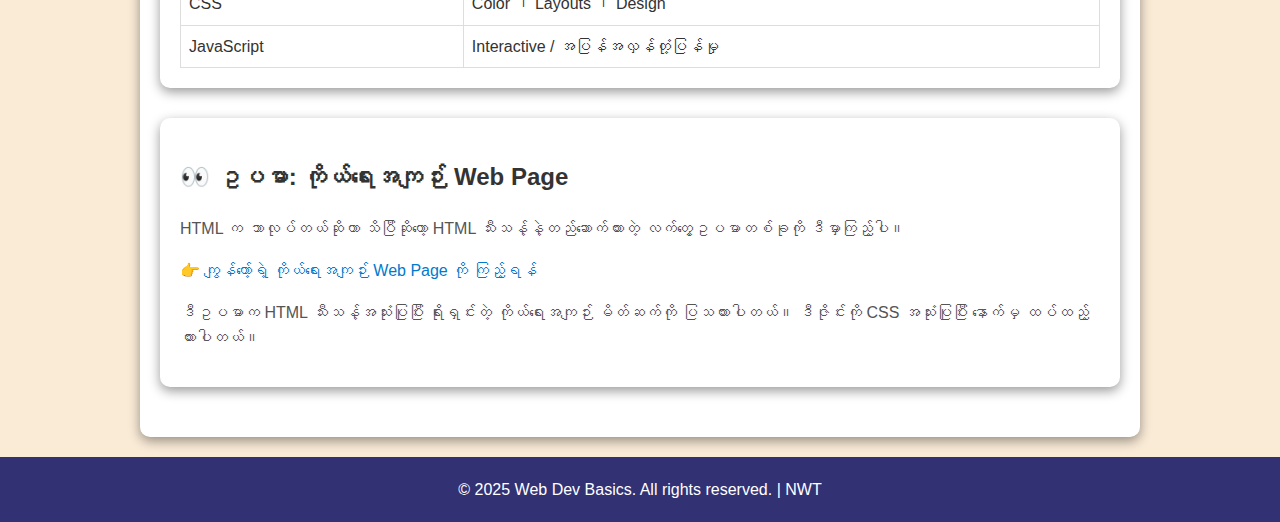
<file: Day_1/day_1.html>
<!DOCTYPE html>
<html lang="en">
  <head>
    <meta charset="UTF-8" />
    <meta name="viewport" content="width=device-width, initial-scale=1.0" />
    <title>Document</title>
    <link rel="shortcut icon" href="./N_logo.png" type="image/x-icon" />
    <style>
      body {
        font-family: Arial, Helvetica, sans-serif;
        margin: 0;
        padding: 0;
        background-color: antiquewhite;
        color: #333;
        line-height: 1.6;
      }

      .container {
        width: 90%;
        max-width: 960px;
        margin: 20px auto;
        padding: 20px;
        background-color: white;
        border-radius: 10px;
        box-shadow: 0 4px 12px rgba(0, 0, 0, 0.4);
      }

      .navbar {
        padding: 10px;
        display: flex;
        justify-content: space-around;
        align-items: center;
        background-color: rgb(28, 28, 98);
      }

      .navbar .logo {
        text-align: center;
        color: white;
        text-decoration: none;
        display: flex;
        justify-content: center;
        align-items: center;
      }

      .navbar .logo img {
        margin-right: 5px;
      }

      .navbar .logo span {
        font-weight: bold;
        font-size: 1.2rem;
      }

      .navbar .nav-links {
        display: flex;
        justify-content: center;
        align-items: center;
      }

      .navbar .nav-links {
        list-style: none;
      }

      .navbar .nav-links li {
        margin-left: 20px;
      }

      .navbar .nav-links a {
        color: white;
        text-decoration: none;
        transition: 0.3s ease;
      }

      .navbar .nav-links a:hover {
        color: rgb(254, 178, 78);
      }

      .content-box {
        background-color: rgb(255, 255, 255);
        padding: 20px;
        margin-bottom: 30px;
        border-radius: 10px;
        box-shadow: 0 4px 12px rgba(0, 0, 0, 0.4);
        transition: 0.3s ease;
      }

      .content-box:hover {
        transform: scale(1.01);
      }

      h1,
      h2,
      h3 {
        color: #333;
      }
      p,
      li {
        color: #555;
        line-height: 1.6;
      }
      code {
        background-color: #eee;
        padding: 0.2rem 0.5rem;
        border-radius: 5px;
        font-family: monospace;
      }
      pre {
        background: #f9f9f9;
        padding: 1rem;
        overflow-x: auto;
        border-left: 4px solid #007acc;
      }
      a {
        color: #007acc;
        text-decoration: none;
      }
      a:hover {
        text-decoration: underline;
      }
      table {
        width: 100%;
        border-collapse: collapse;
        margin-top: 1rem;
      }
      table,
      th,
      td {
        border: 1px solid #ddd;
      }
      th,
      td {
        padding: 0.5rem;
        text-align: left;
      }

      footer {
        text-align: center;
        background-color: rgb(49, 49, 116);
        color: white;
        padding: 20px;
        margin-top: 20px;
      }
    </style>
  </head>
  <body>
    <nav class="navbar">
      <a href="" class="logo">
        <img
          src="./N_logo.png"
          alt=""
          style="width: 50px; border-radius: 10px"
        /><span>NWT</span>
      </a>

      <ul class="nav-links">
        <li>
          <a href="#">Home</a>
        </li>
        <li>
          <a href="#">About</a>
        </li>
        <li>
          <a href="#">Contact</a>
        </li>
      </ul>
    </nav>

    <div class="container">
      <h1>🌐 HTML နှင့် CSS မိတ်ဆက်</h1>

      <div class="content-box">
        <h2>🟡 HTML ဆိုတာဘာလဲ။</h2>
        <p>
          <strong>HTML</strong> သည် <em>HyperText Markup Language</em> ကို
          အတိုကောက်ခေါ်ခြင်း ဖြစ်သည်။ ၎င်းသည် ဝဘ်ဆိုက်များအားလုံး၏
          အခြေခံအုတ်မြစ် ဖြစ်သည်။ ဝဘ်Web Page၏ ဖွဲ့စည်းပုံ သို့မဟုတ်
          အရိုးစုအဖြစ် မှတ်ယူနိုင်သည်။ HTML သည် သင်၏ ဘရောက်ဆာကို
          မည်သည့်အကြောင်းအရာများ ပြသရမည်ကို ပြောပြသည်- ခေါင်းစီးများ၊
          စာပိုဒ်များ၊ ရုပ်ပုံများ၊ လင့်ခ်များနှင့် အခြားအရာများ ပါဝင်သည်။
        </p>
      </div>

      <div class="content-box">
        <h3>🔤 ဥပမာ:</h3>
        <pre><code>&lt;h1&gt;ကျွန်ုပ်၏ ဝဘ်ဆိုက်မှ ကြိုဆိုပါသည်&lt;/h1&gt;
&lt;p&gt;၎င်းသည် ကျွန်ုပ်၏ ပထမဆုံး စာပိုဒ်ဖြစ်သည်။&lt;/p&gt;</code></pre>
      </div>

      <div class="content-box">
        <h2>🔵 CSS ဆိုတာဘာလဲ။</h2>
        <p>
          <strong>CSS</strong> သည် <em>Cascading Style Sheets</em> ကို
          အတိုကောက်ခေါ်ခြင်း ဖြစ်သည်။ CSS သည် သင်၏ ဝဘ်ဆိုက်ကို လှပအောင်
          ဖန်တီးပေးသည်။ ၎င်းသည် အရောင်များ၊ Fontများ၊ နေရာလွတ်များနှင့်
          ပုံစံချခြင်းကဲ့သို့သော အရာများ၏ ပုံပန်းသဏ္ဌာန်ကို ပြောင်းလဲပေးသည်။
          HTML က အရိုးစုဆိုပါက CSS က ဒီဇိုင်းနှင့် အပြင်အဆင်များ ဖြစ်သည်။
        </p>
      </div>

      <div class="content-box">
        <h3>🎨 ဥပမာ:</h3>
        <pre><code>p {
  color: blue;
  font-size: 18px;
}</code></pre>
      </div>

      <div class="content-box">
        <h2>✅ ဘာကြောင့် HTML နှင့် CSS ကို အရင်လေ့လာသင့်တာလဲ။</h2>
        <p>
          JavaScript သို့မဟုတ် backend programming ကို မလေ့လာမီ ဝဘ်ဆိုက်များ၏
          ဖွဲ့စည်းပုံနှင့် ဒီဇိုင်းပုံစံကို နားလည်ရန် လိုအပ်သည်။ HTML နှင့် CSS
          တို့သည် Web developer တစ်ဦး ဖြစ်လာရန် ပထမဆုံး ခြေလှမ်းများ ဖြစ်သည်။
        </p>
      </div>

      <div class="content-box">
        <h2>🎯 လက်တွေ့ကမ္ဘာ နှိုင်းယှဉ်ချက်</h2>
        <table>
          <tr>
            <th>ဝဘ် အယူအဆ</th>
            <th>လက်တွေ့ကမ္ဘာနှင့် ညီမျှခြင်း</th>
          </tr>
          <tr>
            <td>HTML</td>
            <td>အဆောက်အအုံ၏ ဖွဲ့စည်းပုံ</td>
          </tr>
          <tr>
            <td>CSS</td>
            <td>Color ၊ Layouts ၊ Design</td>
          </tr>
          <tr>
            <td>JavaScript</td>
            <td>Interactive / အပြန်အလှန်တုံ့ပြန်မှု</td>
          </tr>
        </table>
      </div>

      <div class="content-box">
        <h2>👀 ဥပမာ: ကိုယ်ရေးအကျဉ်း Web Page</h2>
        <p>
          HTML က ဘာလုပ်တယ်ဆိုတာ သိပြီဆိုတော့ HTML သီးသန့်နဲ့တည်ဆောက်ထားတဲ့
          လက်တွေ့ဥပမာတစ်ခုကို ဒီမှာကြည့်ပါ။
        </p>
        <p>
          <a href="./Personal_Bio/portfolio.html" target="_blank"
            >👉 ကျွန်တော့်ရဲ့ ကိုယ်ရေးအကျဉ်း Web Page ကို ကြည့်ရန်</a
          >
        </p>
        <p>
          ဒီဥပမာက HTML သီးသန့်အသုံးပြုပြီး ရိုးရှင်းတဲ့ ကိုယ်ရေးအကျဉ်း
          မိတ်ဆက်ကို ပြသထားပါတယ်။ ဒီဇိုင်းကို CSS အသုံးပြုပြီး နောက်မှ
          ထပ်ထည့်ထားပါတယ်။
        </p>
      </div>
    </div>

    <footer >

        © 2025 Web Dev Basics. All rights reserved. | NWT

    </footer>
  </body>
</html>
</file>
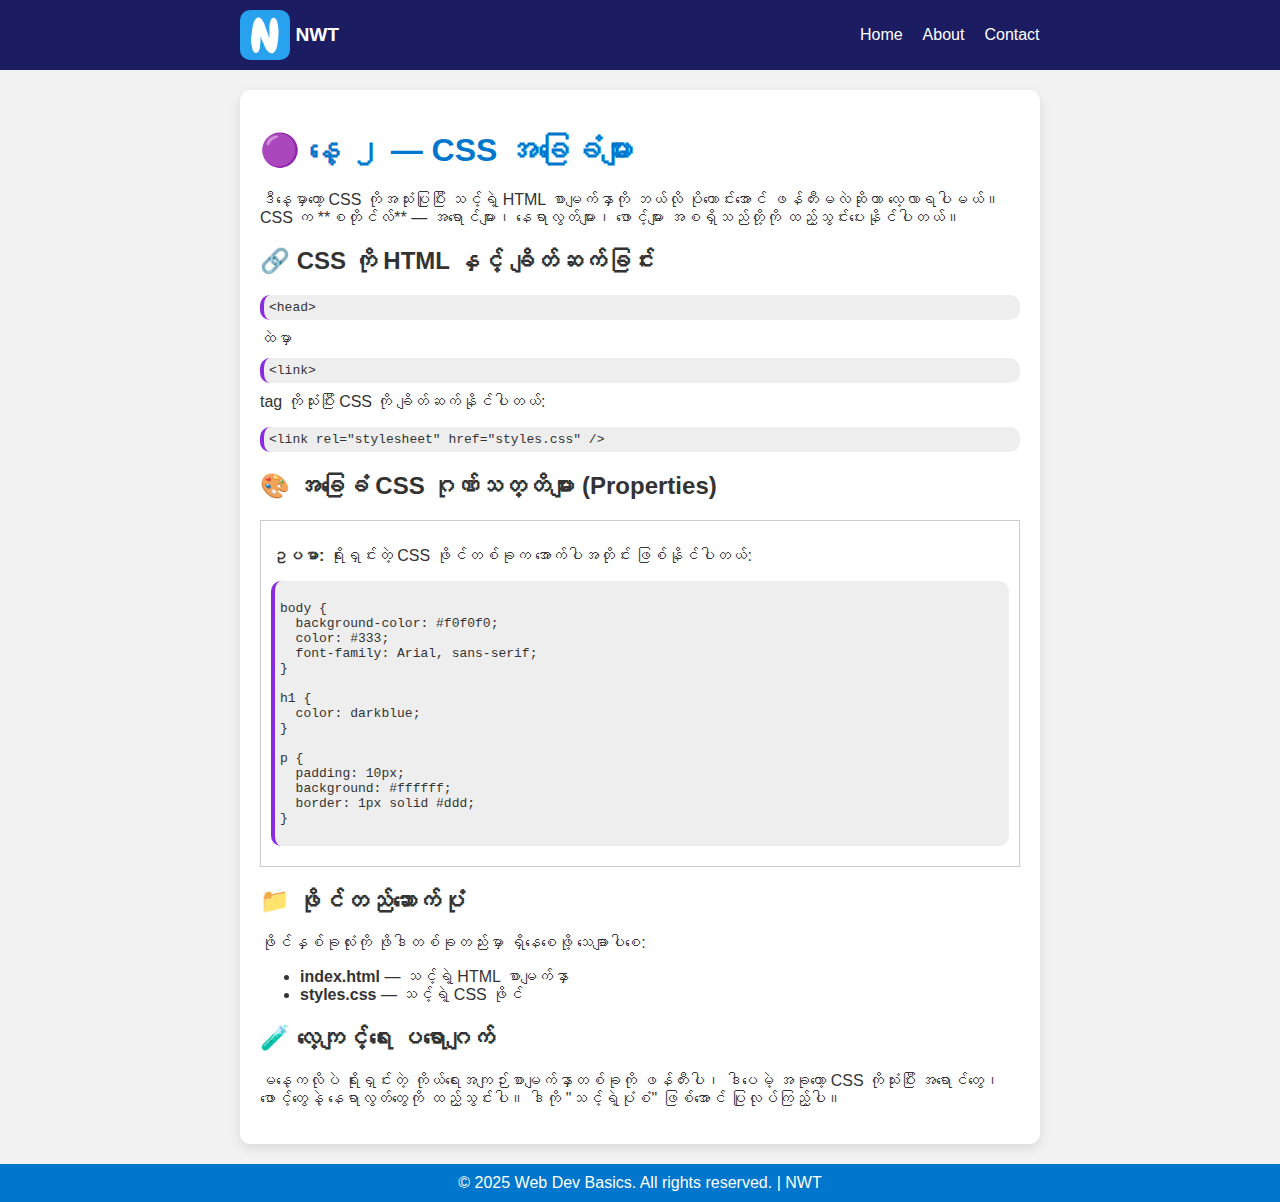
<file: Day_2.5/day_2.html>
<!DOCTYPE html>
<html lang="my">
<head>
  <meta charset="UTF-8" />
  <meta name="viewport" content="width=device-width, initial-scale=1.0" />
  <title>Day 2: CSS fundamentals</title>
  <link rel="shortcut icon" href="./N_logo.png" type="image/x-icon">
  <style>
    * {
      box-sizing: border-box;
    }
    body {
      font-family: Arial, sans-serif;
      padding: 0;
      margin: 0;
      background-color: #f2f2f2;
      color: #333;
    }
    .navbar {
        padding: 10px;
        display: flex;
        justify-content: space-around;
        align-items: center;
        background-color: rgb(28, 28, 98);
      }

      .navbar .logo {
        text-align: center;
        color: white;
        text-decoration: none;
        display: flex;
        justify-content: center;
        align-items: center;
      }

      .navbar .logo img {
        margin-right: 5px;
      }

      .navbar .logo span {
        font-weight: bold;
        font-size: 1.2rem;
      }

      .navbar .nav-links {
        display: flex;
        justify-content: center;
        align-items: center;
      }

      .navbar .nav-links {
        list-style: none;
      }

      .navbar .nav-links li {
        margin-left: 20px;
      }

      .navbar .nav-links a {
        color: white;
        text-decoration: none;
        transition: 0.3s ease;
      }

      .navbar .nav-links a:hover {
        color: rgb(254, 178, 78);
      }
    footer {
      background-color: #0077cc;
      color: white;
      padding: 10px 20px;
      text-align: center;
    }
    .container {
      max-width: 800px;
      margin: 20px auto;
      padding: 20px;
      background-color: #ffffff;
      box-shadow: 0 4px 12px rgba(0, 0, 0, 0.1);
      border-radius: 10px;
    }
    h1 {
      color: #0077cc;
    }
    code {
      background-color: #eee;
      padding: 5px;
      display: block;
      margin: 10px 0;
      white-space: pre-wrap;
      border-radius: 10px;
      border-left: 4px solid blueviolet;
    }
    .example {
      border: 1px solid #ccc;
      background: #fff;
      padding: 10px;
      margin-bottom: 20px;
    }
  </style>
</head>
<body>
  <nav class="navbar">
      <a href="" class="logo">
        <img
          src="./N_logo.png"
          alt=""
          style="width: 50px; border-radius: 10px"
        /><span>NWT</span>
      </a>

      <ul class="nav-links">
        <li>
          <a href="#">Home</a>
        </li>
        <li>
          <a href="#">About</a>
        </li>
        <li>
          <a href="#">Contact</a>
        </li>
      </ul>
    </nav>

  <div class="container">
    <h1>🟣 နေ့ ၂ — CSS အခြေခံများ</h1>
    <p>ဒီနေ့မှာတော့ CSS ကိုအသုံးပြုပြီး သင့်ရဲ့ HTML စာမျက်နှာကို ဘယ်လို ပိုကောင်းအောင် ဖန်တီးမလဲဆိုတာ လေ့လာရပါမယ်။ CSS က **စတိုင်လ်** — အရောင်များ၊ နေရာလွတ်များ၊ ဖောင့်များ အစရှိသည်တို့ကို ထည့်သွင်းပေးနိုင်ပါတယ်။</p>

    <h2>🔗 CSS ကို HTML နှင့် ချိတ်ဆက်ခြင်း</h2>
    <p><code>&lt;head&gt;</code> ထဲမှာ <code>&lt;link&gt;</code> tag ကိုသုံးပြီး CSS ကို ချိတ်ဆက်နိုင်ပါတယ်:</p>
    <code>&lt;link rel="stylesheet" href="styles.css" /&gt;</code>

    <h2>🎨 အခြေခံ CSS ဂုဏ်သတ္တိများ (Properties)</h2>
    <div class="example">
      <p><strong>ဥပမာ:</strong> ရိုးရှင်းတဲ့ CSS ဖိုင်တစ်ခုက အောက်ပါအတိုင်း ဖြစ်နိုင်ပါတယ်:</p>
      <code>
body {
  background-color: #f0f0f0;
  color: #333;
  font-family: Arial, sans-serif;
}

h1 {
  color: darkblue;
}

p {
  padding: 10px;
  background: #ffffff;
  border: 1px solid #ddd;
}
      </code>
    </div>

    <h2>📁 ဖိုင်တည်ဆောက်ပုံ</h2>
    <p>ဖိုင်နှစ်ခုလုံးကို ဖိုဒါတစ်ခုတည်းမှာ ရှိနေစေဖို့ သေချာပါစေ:</p>
    <ul>
      <li><strong>index.html</strong> — သင့်ရဲ့ HTML စာမျက်နှာ</li>
      <li><strong>styles.css</strong> — သင့်ရဲ့ CSS ဖိုင်</li>
    </ul>

    <h2>🧪 လေ့ကျင့်ရေး ပရောဂျက်</h2>
    <p>မနေ့ကလိုပဲ ရိုးရှင်းတဲ့ ကိုယ်ရေးအကျဉ်းစာမျက်နှာတစ်ခုကို ဖန်တီးပါ၊ ဒါပေမဲ့ အခုတော့ CSS ကိုသုံးပြီး အရောင်တွေ၊ ဖောင့်တွေနဲ့ နေရာလွတ်တွေကို ထည့်သွင်းပါ။ ဒါကို "သင့်ရဲ့ပုံစံ" ဖြစ်အောင် ပြုလုပ်ကြည့်ပါ။</p>
  </div>

  <footer>
    © 2025 Web Dev Basics. All rights reserved. | NWT
  </footer>
</body>
</html>
</file>
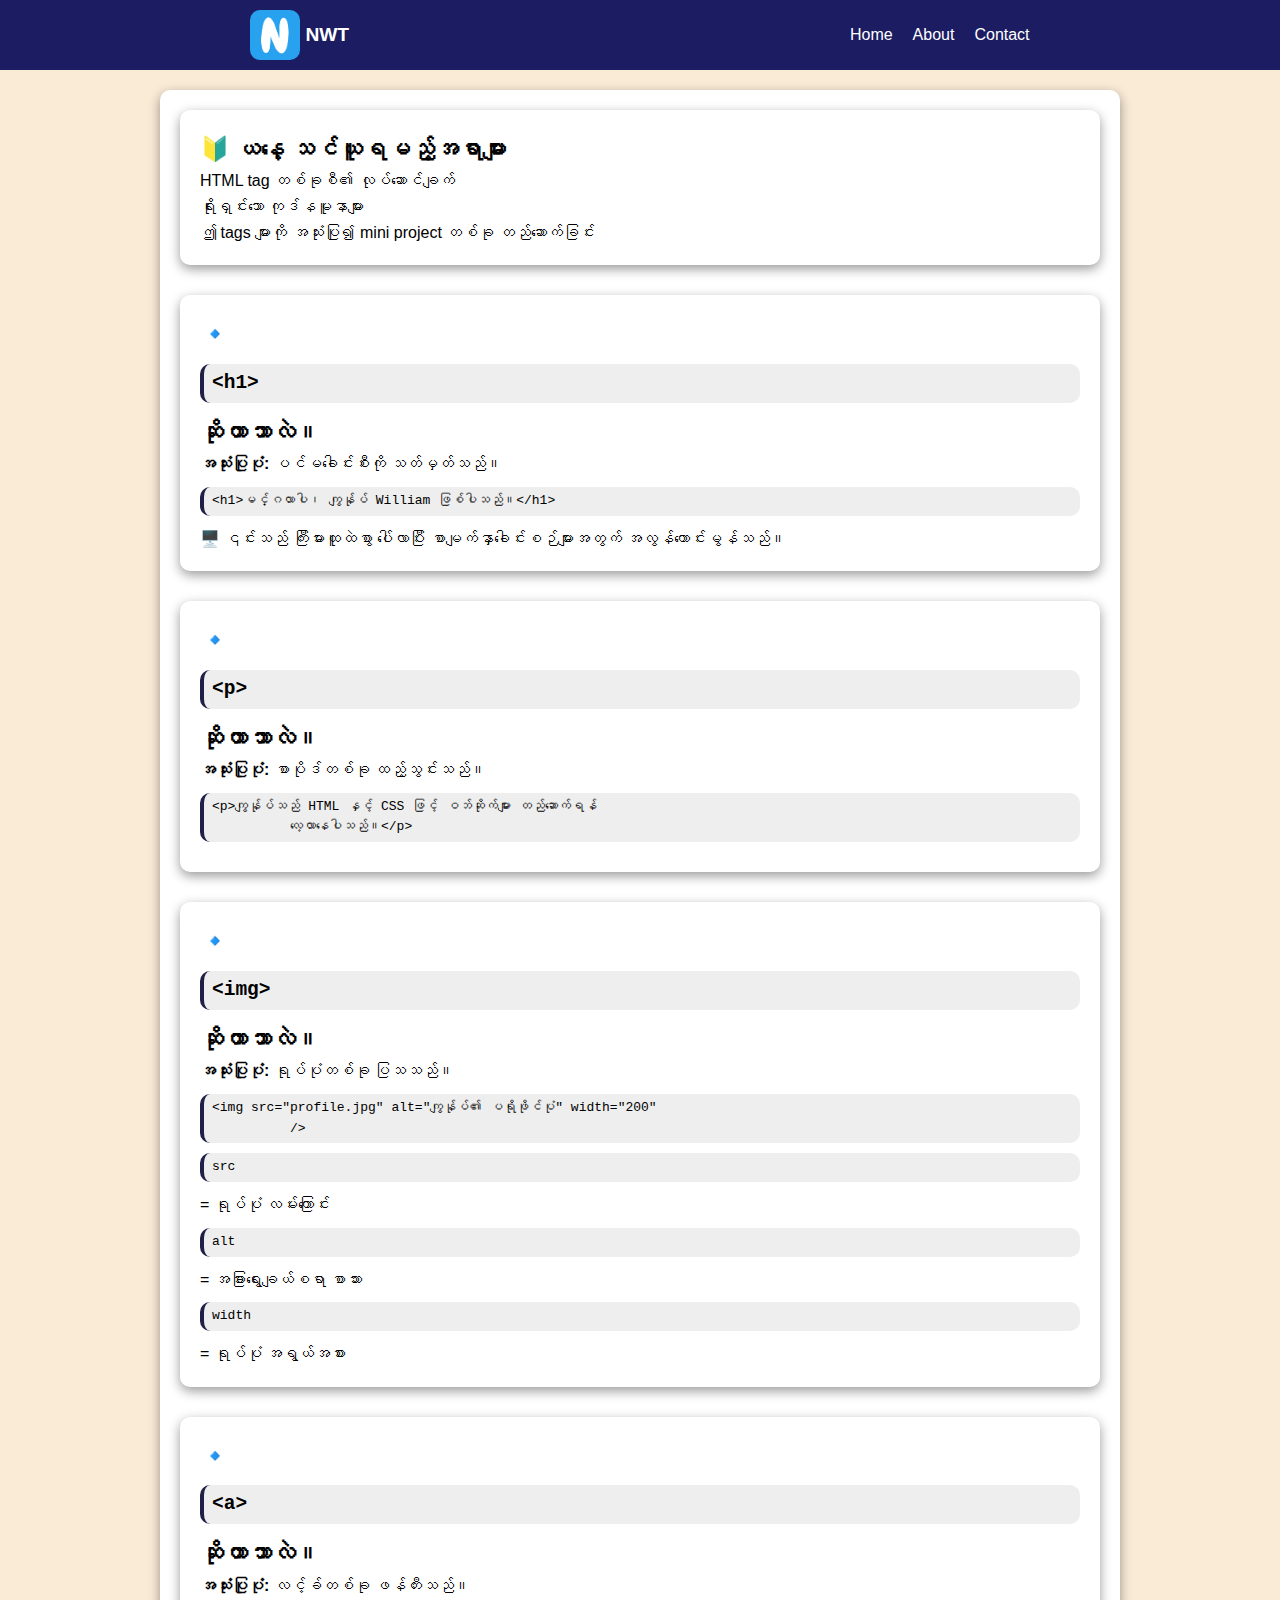
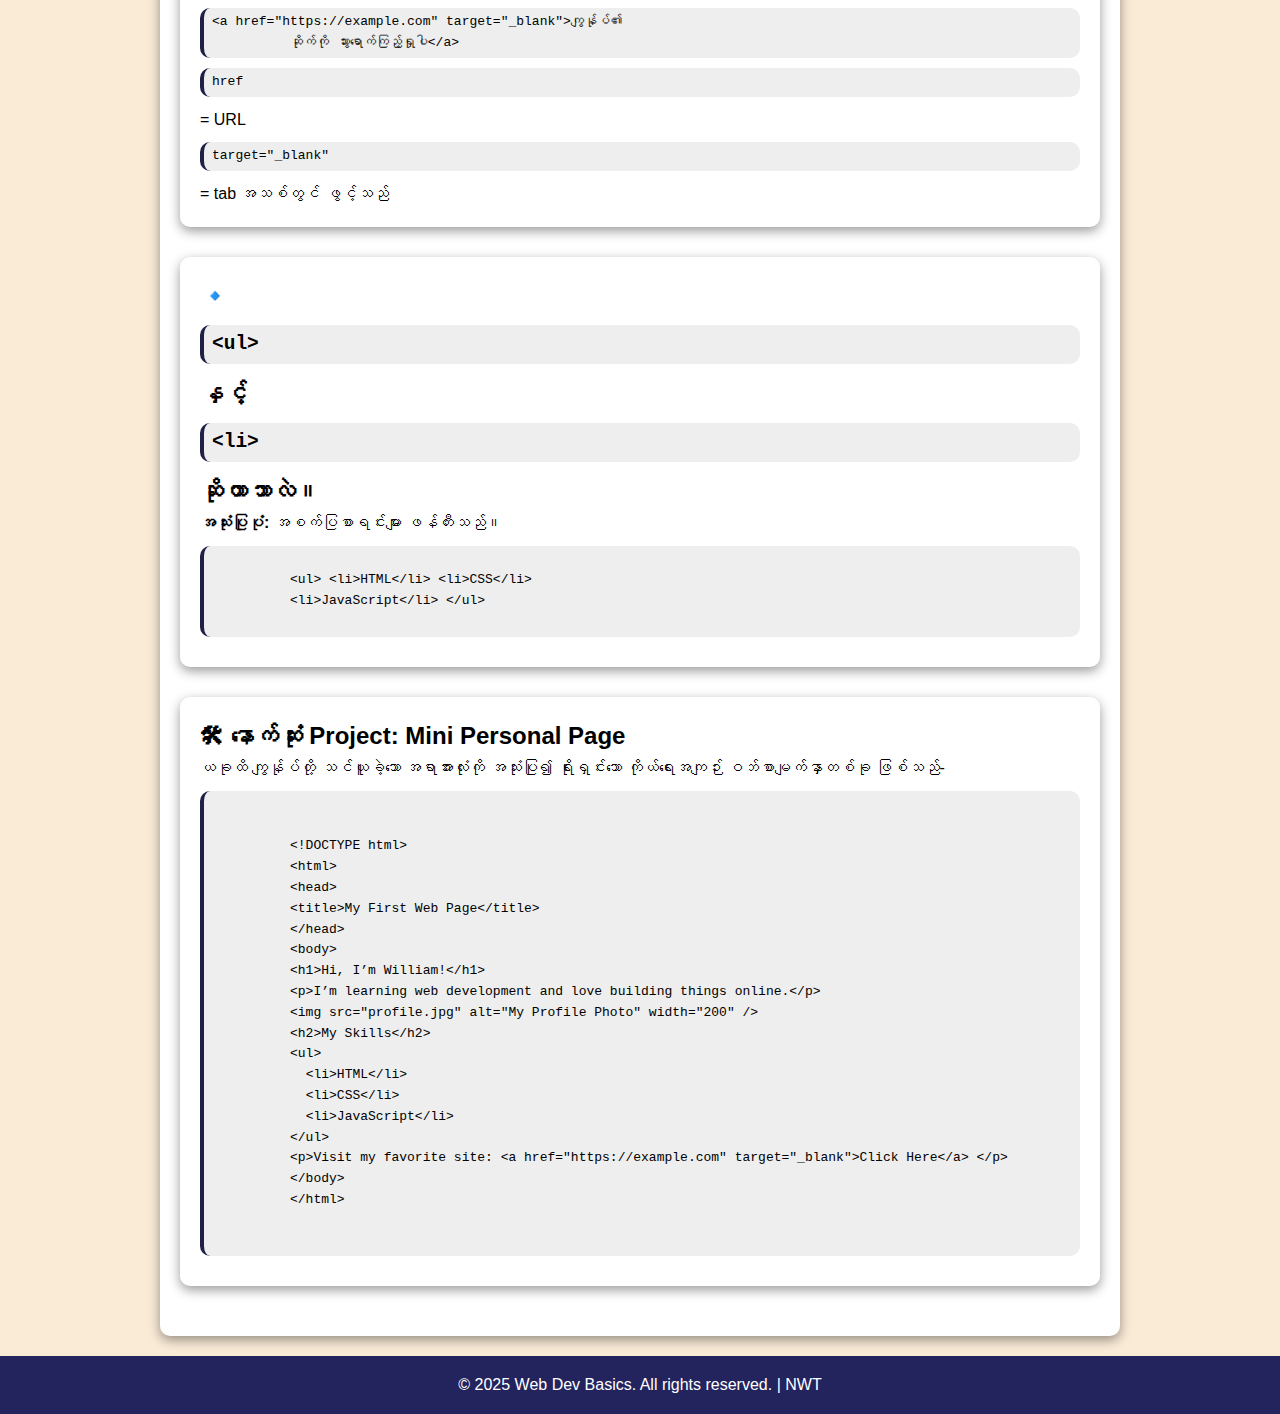
<file: Day_2/day_1&half.html>
<!DOCTYPE html>
<html lang="my">
  <head>
    <meta charset="UTF-8" />
    <meta name="viewport" content="width=device-width, initial-scale=1.0" />
    <title>Day 1½ — HTML Tags များ အသေးစိတ်လေ့လာခြင်း</title>
    <link rel="shortcut icon" href="./N_logo.png" type="image/x-icon">
    <style>
      * {
        box-sizing: border-box;
        margin: 0;
        padding: 0;
      }

      body {
        font-family: Arial, Helvetica, sans-serif;
        background-color: antiquewhite;
      }

      .navbar {
        padding: 10px;
        display: flex;
        justify-content: space-around;
        align-items: center;
        background-color: rgb(28, 28, 98);
      }

      .navbar .logo {
        text-align: center;
        color: white;
        text-decoration: none;
        display: flex;
        justify-content: center;
        align-items: center;
      }

      .navbar .logo img {
        margin-right: 5px;
      }

      .navbar .logo span {
        font-weight: bold;
        font-size: 1.2rem;
      }

      .navbar .nav-links {
        display: flex;
        justify-content: center;
        align-items: center;
      }

      .navbar .nav-links {
        list-style: none;
      }

      .navbar .nav-links li {
        margin-left: 20px;
      }

      .navbar .nav-links a {
        color: white;
        text-decoration: none;
        transition: 0.3s ease;
      }

      .navbar .nav-links a:hover {
        color: rgb(254, 178, 78);
      }

      .container {
        width: 90%;
        max-width: 960px;
        margin: 20px auto;
        padding: 20px;
        background-color: white;
        border-radius: 10px;
        box-shadow: 0 4px 12px rgba(0, 0, 0, 0.4);
      }

      .section {
        background-color: white;
        box-shadow: 0 4px 12px rgba(0, 0, 0, 0.4);
        margin-bottom: 30px;
        padding: 20px;
        border-radius: 10px;
        line-height: 1.6;
        transition: 0.5s ease;
      }

      .section:hover {
        transform: scale(1.01);
      }

      .section ul {
        list-style: none;
      }

      code {
        background-color: #eee;
        padding: 4px 8px;
        display: block;
        margin: 10px 0;
        border-radius: 10px;
        border-left: 4px solid rgb(31, 31, 71);
        white-space: pre-wrap;
      }

      footer {
        padding: 20px;
        text-align: center;
        margin-top: 20px;
        background-color: rgb(35, 35, 94);
        color: white;
      }
    </style>
  </head>
  <body>
    <nav class="navbar">
      <a href="" class="logo">
        <img
          src="./N_logo.png"
          alt=""
          style="width: 50px; border-radius: 10px"
        /><span>NWT</span>
      </a>

      <ul class="nav-links">
        <li>
          <a href="#">Home</a>
        </li>
        <li>
          <a href="#">About</a>
        </li>
        <li>
          <a href="#">Contact</a>
        </li>
      </ul>
    </nav>

    <div class="container">
      <div class="section">
        <h2>🔰 ယနေ့ သင်ယူရမည့်အရာများ</h2>
        <ul>
          <li>HTML tag တစ်ခုစီ၏ လုပ်ဆောင်ချက်</li>
          <li>ရိုးရှင်းသော ကုဒ်နမူနာများ</li>
          <li>ဤ tags များကို အသုံးပြု၍ mini project တစ်ခု တည်ဆောက်ခြင်း</li>
        </ul>
      </div>

      <div class="section">
        <h2>🔹 <code>&lt;h1&gt;</code> ဆိုတာဘာလဲ။</h2>
        <p><strong>အသုံးပြုပုံ:</strong> ပင်မခေါင်းစီးကို သတ်မှတ်သည်။</p>
        <code>&lt;h1&gt;မင်္ဂလာပါ၊ ကျွန်ုပ် William ဖြစ်ပါသည်။&lt;/h1&gt;</code>
        <p>🖥️ ၎င်းသည် ကြီးမားထူထဲစွာ ပေါ်လာပြီး စာမျက်နှာခေါင်းစဉ်များအတွက် အလွန်ကောင်းမွန်သည်။</p>
      </div>

      <div class="section">
        <h2>🔹 <code>&lt;p&gt;</code> ဆိုတာဘာလဲ။</h2>
        <p><strong>အသုံးပြုပုံ:</strong> စာပိုဒ်တစ်ခု ထည့်သွင်းသည်။</p>
        <code
          >&lt;p&gt;ကျွန်ုပ်သည် HTML နှင့် CSS ဖြင့် ဝဘ်ဆိုက်များ တည်ဆောက်ရန်
          လေ့လာနေပါသည်။&lt;/p&gt;</code
        >
      </div>

      <div class="section">
        <h2>🔹 <code>&lt;img&gt;</code> ဆိုတာဘာလဲ။</h2>
        <p><strong>အသုံးပြုပုံ:</strong> ရုပ်ပုံတစ်ခု ပြသသည်။</p>
        <code
          >&lt;img src="profile.jpg" alt="ကျွန်ုပ်၏ ပရိုဖိုင်ပုံ" width="200"
          /&gt;</code
        >
        <ul>
          <li><code>src</code> = ရုပ်ပုံ လမ်းကြောင်း</li>
          <li><code>alt</code> = အခြားရွေးချယ်စရာ စာသား</li>
          <li><code>width</code> = ရုပ်ပုံ အရွယ်အစား</li>
        </ul>
      </div>

      <div class="section">
        <h2>🔹 <code>&lt;a&gt;</code> ဆိုတာဘာလဲ။</h2>
        <p><strong>အသုံးပြုပုံ:</strong> လင့်ခ်တစ်ခု ဖန်တီးသည်။</p>
        <code
          >&lt;a href="https://example.com" target="_blank"&gt;ကျွန်ုပ်၏
          ဆိုက်ကို သွားရောက်ကြည့်ရှုပါ&lt;/a&gt;</code
        >
        <ul>
          <li><code>href</code> = URL</li>
          <li><code>target="_blank"</code> = tab အသစ်တွင် ဖွင့်သည်</li>
        </ul>
      </div>

      <div class="section">
        <h2>🔹 <code>&lt;ul&gt;</code> နှင့် <code>&lt;li&gt;</code> ဆိုတာဘာလဲ။</h2>
        <p><strong>အသုံးပြုပုံ:</strong> အစက်ပြစာရင်းများ ဖန်တီးသည်။</p>
        <code>
          &lt;ul&gt; &lt;li&gt;HTML&lt;/li&gt; &lt;li&gt;CSS&lt;/li&gt;
          &lt;li&gt;JavaScript&lt;/li&gt; &lt;/ul&gt;
        </code>
      </div>

      <div class="section">
        <h2>🛠 နောက်ဆုံး Project: Mini Personal Page</h2>
        <p>
          ယခုထိ ကျွန်ုပ်တို့ သင်ယူခဲ့သော အရာအားလုံးကို အသုံးပြု၍ ရိုးရှင်းသော
          ကိုယ်ရေးအကျဉ်း ဝဘ်စာမျက်နှာတစ်ခု ဖြစ်သည်-
        </p>
        <code>
          
          &lt;!DOCTYPE html&gt; 
          &lt;html&gt; 
          &lt;head&gt; 
          &lt;title&gt;My First Web Page&lt;/title&gt;
          &lt;/head&gt; 
          &lt;body&gt; 
          &lt;h1&gt;Hi, I’m William!&lt;/h1&gt;
          &lt;p&gt;I’m learning web development and love building things online.&lt;/p&gt; 
          &lt;img src="profile.jpg" alt="My Profile Photo" width="200" /&gt; 
          &lt;h2&gt;My Skills&lt;/h2&gt;
          &lt;ul&gt; 
            &lt;li&gt;HTML&lt;/li&gt; 
            &lt;li&gt;CSS&lt;/li&gt;
            &lt;li&gt;JavaScript&lt;/li&gt; 
          &lt;/ul&gt; 
          &lt;p&gt;Visit my favorite site: &lt;a href="https://example.com" target="_blank"&gt;Click Here&lt;/a&gt; &lt;/p&gt; 
          &lt;/body&gt; 
          &lt;/html&gt;
        
        </code>
      </div>
    </div>

    <footer>© 2025 Web Dev Basics. All rights reserved. | NWT</footer>
  </body>
  <script></script>
</html>
</file>
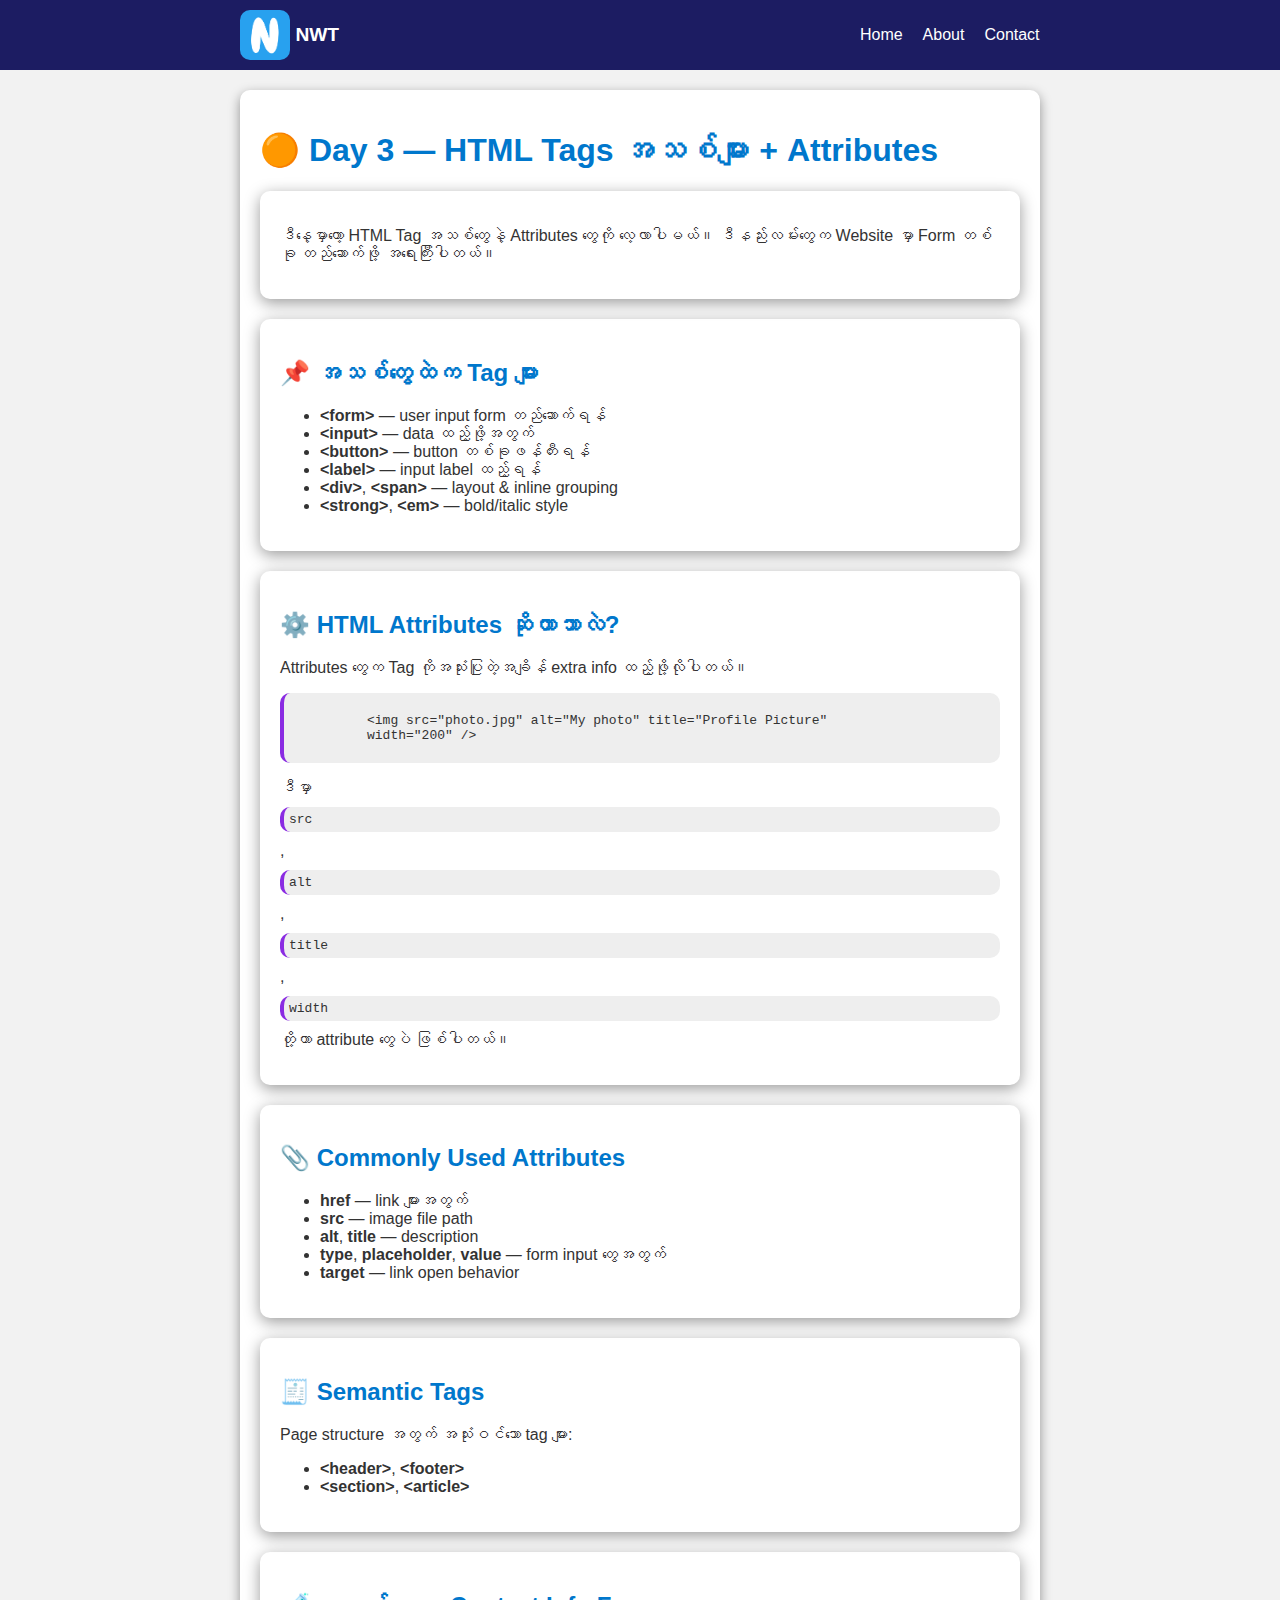
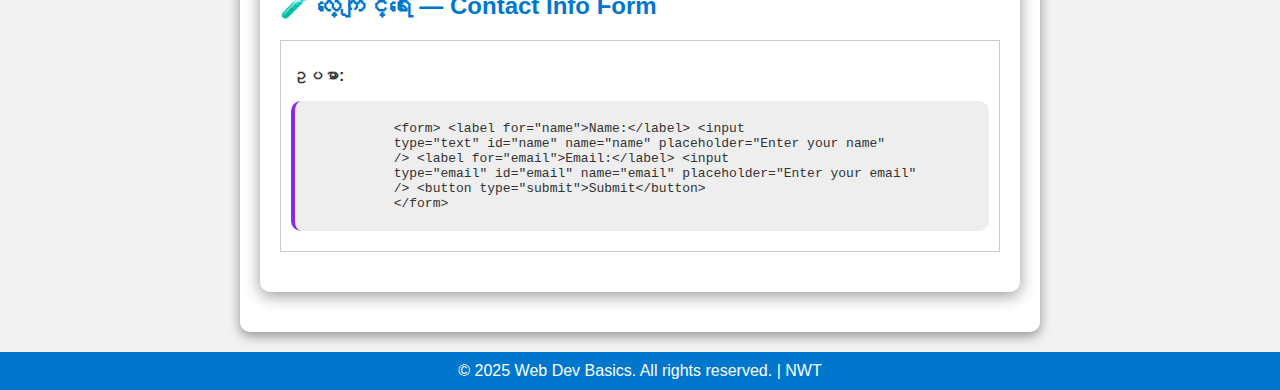
<file: Day_3/day_3.html>
<!DOCTYPE html>
<html lang="my">
  <head>
    <meta charset="UTF-8" />
    <meta name="viewport" content="width=device-width, initial-scale=1.0" />
    <title>Day 3: More HTML Tags + Attributes</title>
    <link rel="shortcut icon" href="./N_logo.png" type="image/x-icon" />
    <style>
      * {
        box-sizing: border-box;
      }
      body {
        font-family: Arial, sans-serif;
        padding: 0;
        margin: 0;
        background-color: #f2f2f2;
        color: #333;
      }
      .navbar {
        padding: 10px;
        display: flex;
        justify-content: space-around;
        align-items: center;
        background-color: rgb(28, 28, 98);
      }
      .navbar .logo {
        text-align: center;
        color: white;
        text-decoration: none;
        display: flex;
        justify-content: center;
        align-items: center;
      }
      .navbar .logo img {
        margin-right: 5px;
      }
      .navbar .logo span {
        font-weight: bold;
        font-size: 1.2rem;
      }
      .navbar .nav-links {
        display: flex;
        justify-content: center;
        align-items: center;
        list-style: none;
      }
      .navbar .nav-links li {
        margin-left: 20px;
      }
      .navbar .nav-links a {
        color: white;
        text-decoration: none;
        transition: 0.3s ease;
      }
      .navbar .nav-links a:hover {
        color: rgb(254, 178, 78);
      }
      footer {
        background-color: #0077cc;
        color: white;
        padding: 10px 20px;
        text-align: center;
      }
      .container {
        max-width: 800px;
        margin: 20px auto;
        padding: 20px;
        background-color: #ffffff;
        box-shadow: 0 4px 12px rgba(0, 0, 0, 0.4);
        border-radius: 10px;
      }
      h1,
      h2 {
        color: #0077cc;
      }
      code {
        background-color: #eee;
        padding: 5px;
        display: block;
        margin: 10px 0;
        white-space: pre-wrap;
        border-radius: 10px;
        border-left: 4px solid blueviolet;
      }
      .example {
        border: 1px solid #ccc;
        background: #fff;
        padding: 10px;
        margin-bottom: 20px;
      }
      .content-box {
        padding: 20px;
        margin-bottom: 20px;
        box-shadow: 0 4px 16px rgba(0, 0, 0, 0.4);
        border-radius: 10px;
        transition: 0.5s;
      }

      .content-box:hover {
        transform: scale(1.01);
      }
      @media (max-width: 768px) {
        .container {
          margin: 20px;
        }
      }
    </style>
  </head>
  <body>
    <nav class="navbar">
      <a href="#" class="logo">
        <img
          src="./N_logo.png"
          alt=""
          style="width: 50px; border-radius: 10px"
        />
        <span>NWT</span>
      </a>
      <ul class="nav-links">
        <li><a href="#">Home</a></li>
        <li><a href="#">About</a></li>
        <li><a href="#">Contact</a></li>
      </ul>
    </nav>

    <div class="container">
      <h1>🟠 Day 3 — HTML Tags အသစ်များ + Attributes</h1>

      <div class="content-box">
        <p>
          ဒီနေ့မှာတော့ HTML Tag အသစ်တွေနဲ့ Attributes တွေကို လေ့လာပါမယ်။
          ဒီနည်းလမ်းတွေက Website မှာ Form တစ်ခု တည်ဆောက်ဖို့ အရေးကြီးပါတယ်။
        </p>
      </div>

      <div class="content-box">
        <h2>📌 အသစ်တွေထဲက Tag များ</h2>
        <ul>
          <li><strong>&lt;form&gt;</strong> — user input form တည်ဆောက်ရန်</li>
          <li><strong>&lt;input&gt;</strong> — data ထည့်ဖို့အတွက်</li>
          <li><strong>&lt;button&gt;</strong> — button တစ်ခုဖန်တီးရန်</li>
          <li><strong>&lt;label&gt;</strong> — input label ထည့်ရန်</li>
          <li>
            <strong>&lt;div&gt;</strong>, <strong>&lt;span&gt;</strong> — layout
            & inline grouping
          </li>
          <li>
            <strong>&lt;strong&gt;</strong>, <strong>&lt;em&gt;</strong> —
            bold/italic style
          </li>
        </ul>
      </div>

      <div class="content-box">
        <h2>⚙️ HTML Attributes ဆိုတာဘာလဲ?</h2>
        <p>
          Attributes တွေက Tag ကိုအသုံးပြုတဲ့အချိန် extra info ထည့်ဖို့လိုပါတယ်။
        </p>
        <code>
          &lt;img src="photo.jpg" alt="My photo" title="Profile Picture"
          width="200" /&gt;
        </code>
        <p>
          ဒီမှာ <code>src</code>, <code>alt</code>, <code>title</code>,
          <code>width</code> တို့ဟာ attribute တွေပဲ ဖြစ်ပါတယ်။
        </p>
      </div>

      <div class="content-box">
        <h2>📎 Commonly Used Attributes</h2>
        <ul>
          <li><strong>href</strong> — link များအတွက်</li>
          <li><strong>src</strong> — image file path</li>
          <li><strong>alt</strong>, <strong>title</strong> — description</li>
          <li>
            <strong>type</strong>, <strong>placeholder</strong>,
            <strong>value</strong> — form input တွေအတွက်
          </li>
          <li><strong>target</strong> — link open behavior</li>
        </ul>
      </div>

      <div class="content-box">
        <h2>🧾 Semantic Tags</h2>
        <p>Page structure အတွက် အသုံးဝင်သော tag များ:</p>
        <ul>
          <li>
            <strong>&lt;header&gt;</strong>, <strong>&lt;footer&gt;</strong>
          </li>
          <li>
            <strong>&lt;section&gt;</strong>, <strong>&lt;article&gt;</strong>
          </li>
        </ul>
      </div>

      <div class="content-box">
        <h2>🧪 လေ့ကျင့်ရေး — Contact Info Form</h2>
        <div class="example">
          <p><strong>ဥပမာ:</strong></p>
          <code>
            &lt;form&gt; &lt;label for="name"&gt;Name:&lt;/label&gt; &lt;input
            type="text" id="name" name="name" placeholder="Enter your name"
            /&gt; &lt;label for="email"&gt;Email:&lt;/label&gt; &lt;input
            type="email" id="email" name="email" placeholder="Enter your email"
            /&gt; &lt;button type="submit"&gt;Submit&lt;/button&gt;
            &lt;/form&gt;
          </code>
        </div>
      </div>
    </div>

    <footer>© 2025 Web Dev Basics. All rights reserved. | NWT</footer>
  </body>
</html>
</file>
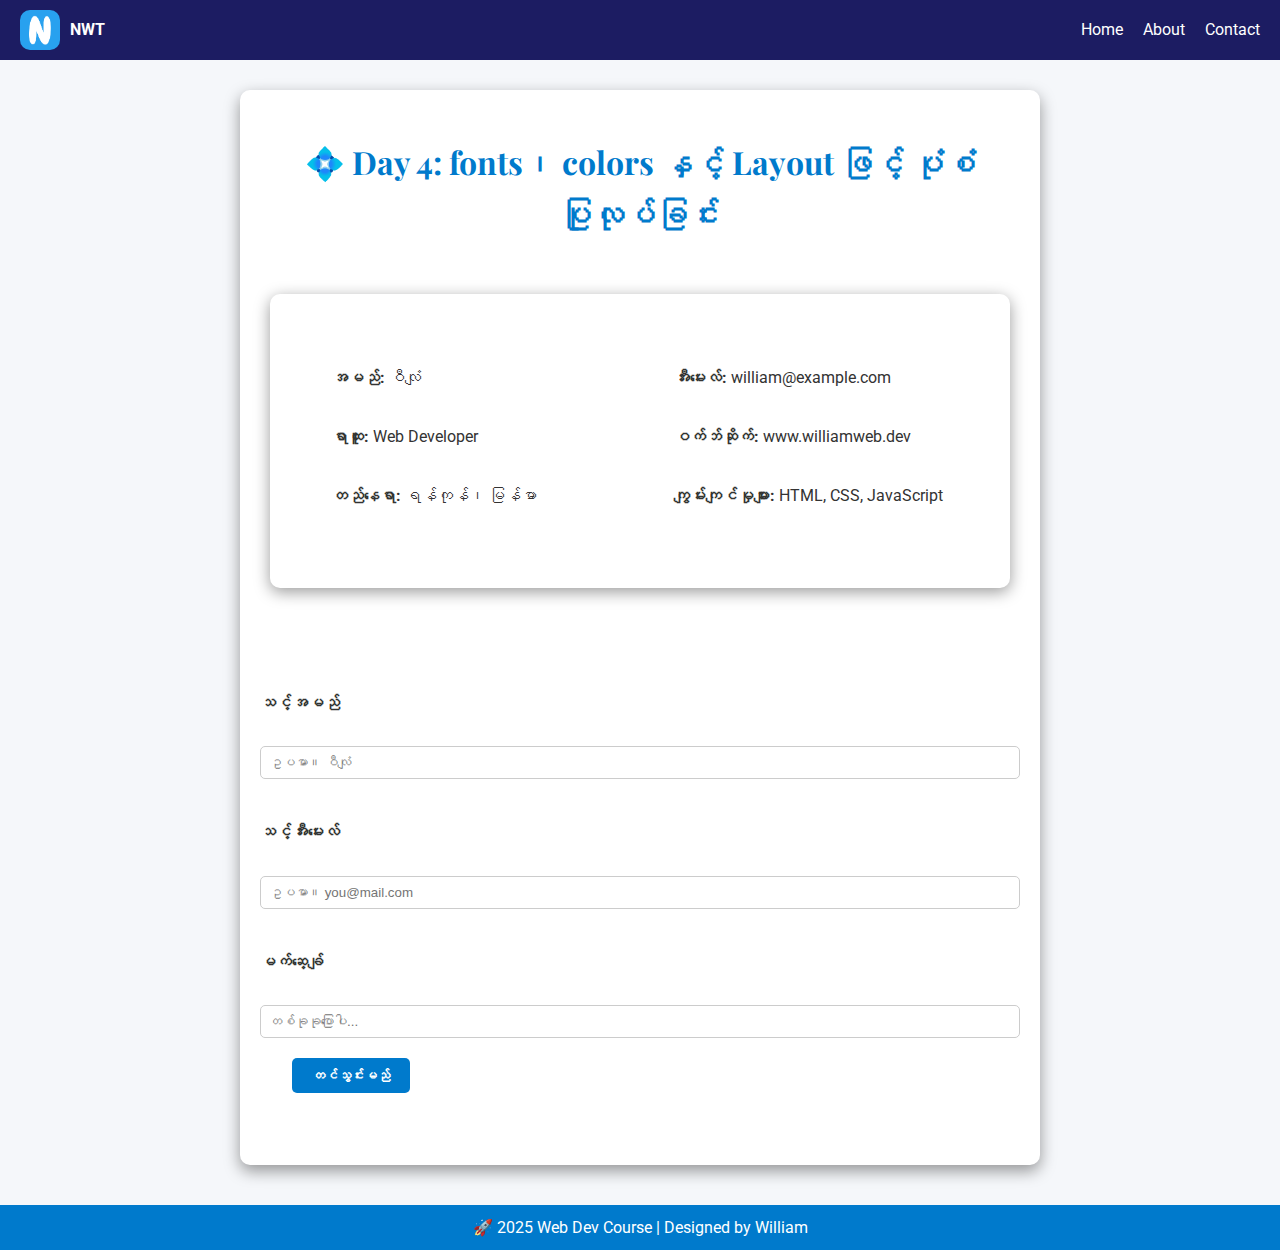
<file: Day_4/day_4.html>
<!DOCTYPE html>
<html lang="my">
<head>
  <meta charset="UTF-8" />
  <meta name="viewport" content="width=device-width, initial-scale=1.0" />
  <title>Day 4: CSS Styling Continued</title>
  <link rel="icon" href="./N_logo.png" type="image/x-icon" />
  
  <!-- 🔤 Google Fonts with @import -->
  <style>
    @import url('https://fonts.googleapis.com/css2?family=Roboto:wght@400;700&family=Playfair+Display&display=swap');

    * {
      box-sizing: border-box;
      margin: 0;
      padding: 0;
    }

    body {
      font-family: 'Roboto', sans-serif;
      background-color: #f5f7fa;
      color: #333;
      line-height: 1.6;
    }

    .navbar {
      background-color: #1c1c62;
      color: white;
      padding: 10px 20px;
      display: flex;
      justify-content: space-between;
      align-items: center;
    }

    .logo {
      display: flex;
      align-items: center;
      font-weight: bold;
    }

    .logo img {
      width: 40px;
      margin-right: 10px;
      border-radius: 10px;
    }

    .nav-links {
      list-style: none;
      display: flex;
      gap: 20px;
    }

    .nav-links a {
      color: white;
      text-decoration: none;
      transition: 0.5s;
    }

    .nav-links a:hover {
      color: #da8422;
    }

    .container {
      max-width: 800px;
      margin: 30px auto;
      padding: 20px;
      background-color: #ffffff;
      border-radius: 10px;
      box-shadow: 0 6px 16px rgba(0, 0, 0, 0.4);
    }

    h1 {
      font-family: 'Playfair Display', serif;
      color: #007acc;
      font-size: 2rem;
      margin-bottom: 20px;
      text-align: center;
    }

    .info {
      box-shadow: 0 4px 16px rgba(0, 0, 0, 0.4);
      padding: 20px;
      margin: 10px;
      border-radius: 10px;
    }

    .info p {
      font-size: 1rem;
      margin-bottom: 8px;
      
    }

    label {
      display: block;
      margin-top: 15px;
      font-weight: bold;
    }

    input {
      width: 100%;
      padding: 8px;
      margin-top: 5px;
      border: 1px solid #ccc;
      border-radius: 5px;
      display: block;
    }

    button {
      background-color: #007acc;
      color: white;
      padding: 10px 20px;
      border: none;
      margin-top: 20px;
      cursor: pointer;
      border-radius: 5px;
      font-weight: bold;
    }

    button:hover {
      background-color: #005c99;
    }

    footer {
      background-color: #007acc;
      color: white;
      text-align: center;
      padding: 10px;
      margin-top: 40px;
    }

    /* Layout tips */
    .two-columns {
      display: flex;
      justify-content: space-between;
      gap: 20px;
    }

    .two-columns .left, .two-columns .right {
      width: 50%;
    }

    @media (max-width: 768px) {
      .two-columns {
        flex-direction: column;
      }
      .two-columns .left, .two-columns .right {
        width: 100%;
      }
    }
  </style>
</head>
<body>
  <nav class="navbar">
    <div class="logo">
      <img src="./N_logo.png" alt="logo" />
      <span>NWT</span>
    </div>
    <ul class="nav-links">
      <li><a href="#">Home</a></li>
      <li><a href="#">About</a></li>
      <li><a href="#">Contact</a></li>
    </ul>
  </nav>

  <div class="container">
    <h1>💠 Day 4: fonts၊ colors နှင့် Layout ဖြင့် ပုံစံပြုလုပ်ခြင်း</h1>

    <section class="info">
      <div class="two-columns">
        <div class="left">
          <p><strong>အမည်:</strong> ဝီလျံ</p>
          <p><strong>ရာထူး:</strong> Web Developer</p>
          <p><strong>တည်နေရာ:</strong> ရန်ကုန်၊ မြန်မာ</p>
        </div>
        <div class="right">
          <p><strong>အီးမေးလ်:</strong> william@example.com</p>
          <p><strong>ဝက်ဘ်ဆိုက်:</strong> www.williamweb.dev</p>
          <p><strong>ကျွမ်းကျင်မှုများ:</strong> HTML, CSS, JavaScript</p>
        </div>
      </div>
    </section>

    <section>
      <form>
        <label for="fullname">သင့်အမည်</label>
        <input type="text" id="fullname" placeholder="ဥပမာ။ ဝီလျံ" />

        <label for="email">သင့်အီးမေးလ်</label>
        <input type="email" id="email" placeholder="ဥပမာ။ you@mail.com" />

        <label for="msg">မက်ဆေ့ချ်</label>
        <input type="text" id="msg" placeholder="တစ်ခုခုပြောပါ..." />

        <button type="submit">တင်သွင်းမည်</button>
      </form>
    </section>
  </div>

  <footer>
    🚀 2025 Web Dev Course | Designed by William
  </footer>
</body>
</html>
</file>
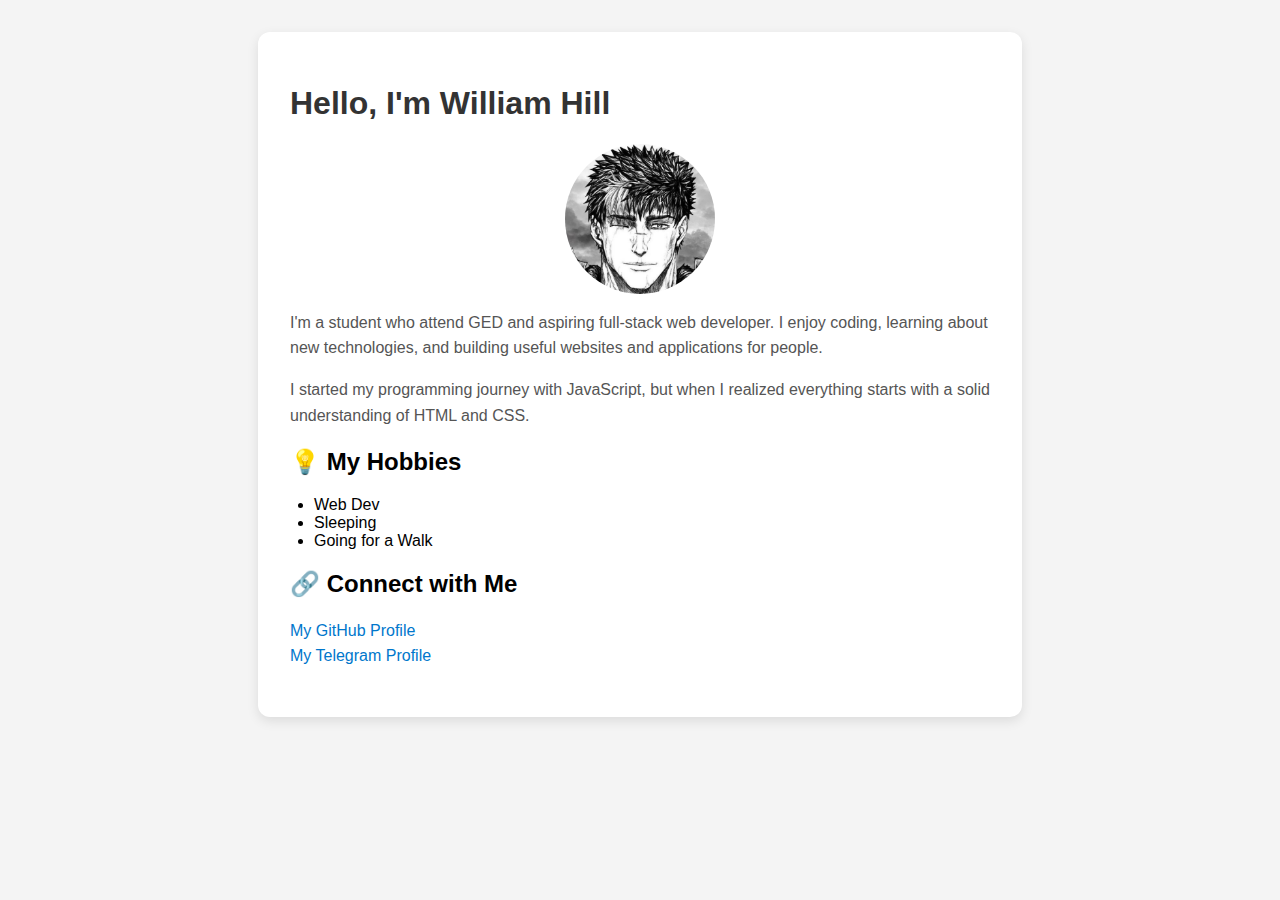
<file: Day_1/Personal_Bio/portfolio.html>
<!DOCTYPE html>
<html lang="en">
<head>
  <meta charset="UTF-8">
  <meta name="viewport" content="width=device-width, initial-scale=1.0">
  <title>My Personal Bio</title>
  <style>
    body {
      font-family: Arial, sans-serif;
      background-color: #f4f4f4;
      margin: 0;
      padding: 2rem;
    }
    .container {
      max-width: 700px;
      background-color: white;
      margin: auto;
      padding: 2rem;
      border-radius: 12px;
      box-shadow: 0 4px 12px rgba(0,0,0,0.1);
    }
    h1 {
      color: #333;
    }
    p {
      line-height: 1.6;
      color: #555;
    }
    img {
      max-width: 150px;
      border-radius: 50%;
      display: block;
      margin: 1rem auto;
    }
    ul {
      padding-left: 1.5rem;
    }
    a {
      color: #0077cc;
      text-decoration: none;
    }
    a:hover {
      text-decoration: underline;
    }
  </style>
</head>
<body>
  <div class="container">
    <h1>Hello, I'm William Hill</h1>
    <img src="./NyeinPf.jpg" alt="My Profile Photo">
    <p>
      I'm a student who attend GED and aspiring full-stack web developer. I enjoy coding, learning about new technologies,
      and building useful websites and applications for people.
    </p>
    <p>
      I started my programming journey with JavaScript, but when I realized everything starts with a solid
      understanding of HTML and CSS.
    </p>

    <h2>💡 My Hobbies</h2>
    <ul>
        <li>Web Dev</li>
        <li>Sleeping</li>
        <li>Going for a Walk</li>
    </ul>

    <h2>🔗 Connect with Me</h2>
    <p>
      <a href="https://github.com/WilliamFrank1" target="_blank">My GitHub Profile</a><br>
      <a href="https://t.me/The_MrHill" target="_blank">My Telegram Profile</a>
    </p>
  </div>
</body>
</html>
</file>
<file: Day_8/style.css>
* {
    box-sizing: border-box;
}

body {
    font-family: Arial, Helvetica, sans-serif;
    margin: 0;
    padding: 0;
    background-color: antiquewhite;
    color: black;
}

.navbar {
    padding: 10px;
    display: flex;
    justify-content: space-around;
    align-items: center;
    background-color: rgb(28, 28, 98);
}

.navbar .logo {
    display: flex;
    align-items: center;
    color: white;
    text-decoration: none;
}

.navbar .logo img {
    margin-right: 10px;
    width: 50px;
    border-radius: 10px;
}

.navbar .nav-links {
    list-style: none;
    display: flex;
}

.navbar .nav-links li {
    margin-left: 20px;
}

.navbar .nav-links a {
    color: white;
    text-decoration: none;
    transition: 0.3s ease;
}

.navbar .nav-links a:hover {
    color: rgb(243, 243, 243);
    background-color: rgb(234, 159, 62);
    padding: 10px;
    border-radius: 5px;
}

.container {
    width: 90%;
    max-width: 900px;
    margin: 20px auto;
    padding: 20px;
    box-shadow: 0 8px 16px rgba(0, 0, 0, 0.4);
    border-radius: 10px;
}

header {
    text-align: center;
    padding: 40px;
    background-color: #f4f4f4;
    box-shadow: 0 4px 16px rgba(0, 0, 0, 0.4);
    border-radius: 15px;
}

header img {
    width: 120px;
    border-radius: 50%;
    margin-bottom: 20px;
}

section {
    padding: 30px;
    box-shadow: 0 4px 16px rgba(0, 0, 0, 0.4);
    background-color: aliceblue;
    margin: 30px auto;
    border-radius: 20px 10px;
}

form {
    max-width: 400px;
    margin: auto;
    display: flex;
    flex-direction: column;
    gap: 15px;
}

input,
textarea {
    padding: 10px;
    font-size: 16px;
    border: 1px solid #ccc;
    border-radius: 5px;
}

button {
    background: #2c3e50;
    color: white;
    border: none;
    padding: 12px;
    border-radius: 5px;
    cursor: pointer;
}

footer {
    text-align: center;
    padding: 20px;
    margin-top: 20px;
    background-color: rgb(43, 35, 113);
    color: white;
}

@media (max-width: 768px) {
    .navbar {
        flex-direction: column;
        align-items: center;
    }

    .navbar .nav-links {
        flex-direction: column;
        align-items: center;
        width: 100%;
    }

    .navbar .nav-links li {
    margin: 10px 0;
  }

    .container {
        width: 95%;
    }

    header img {
        width: 30%;
    }
}
</file>
